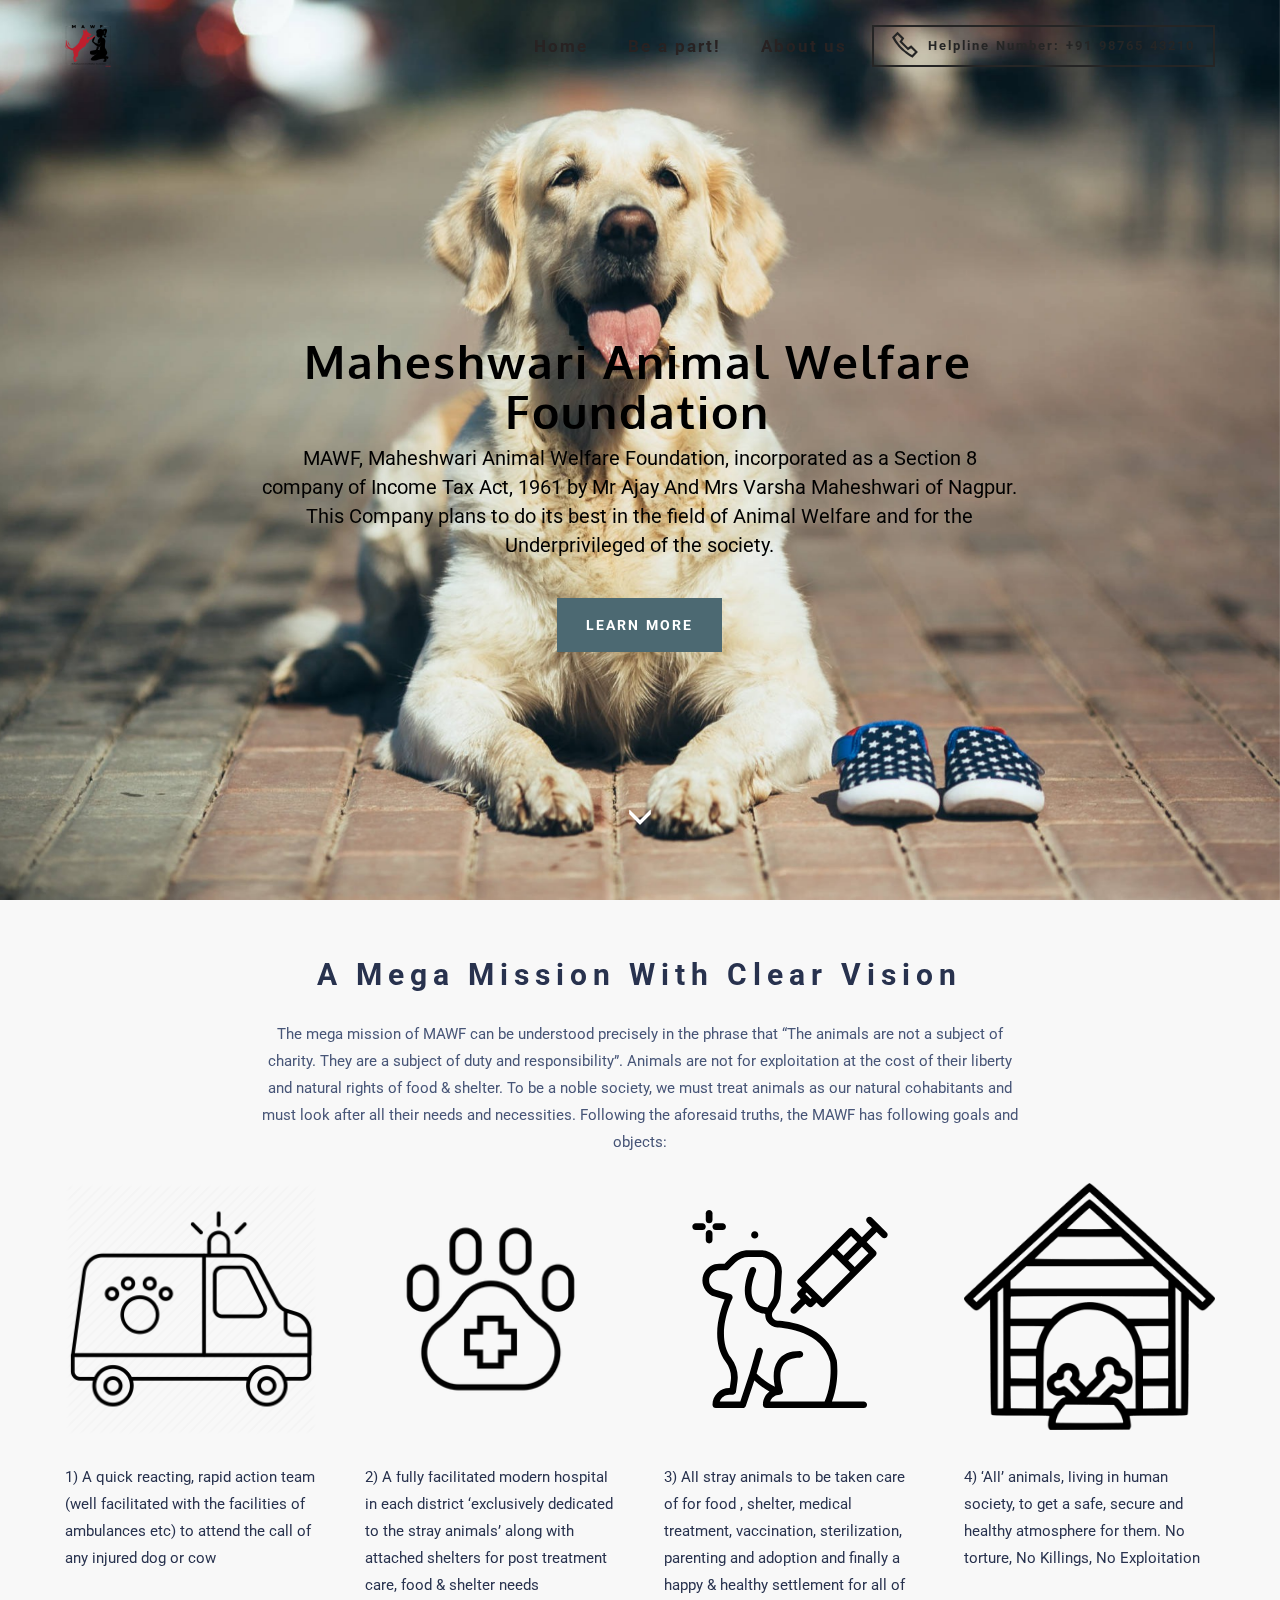
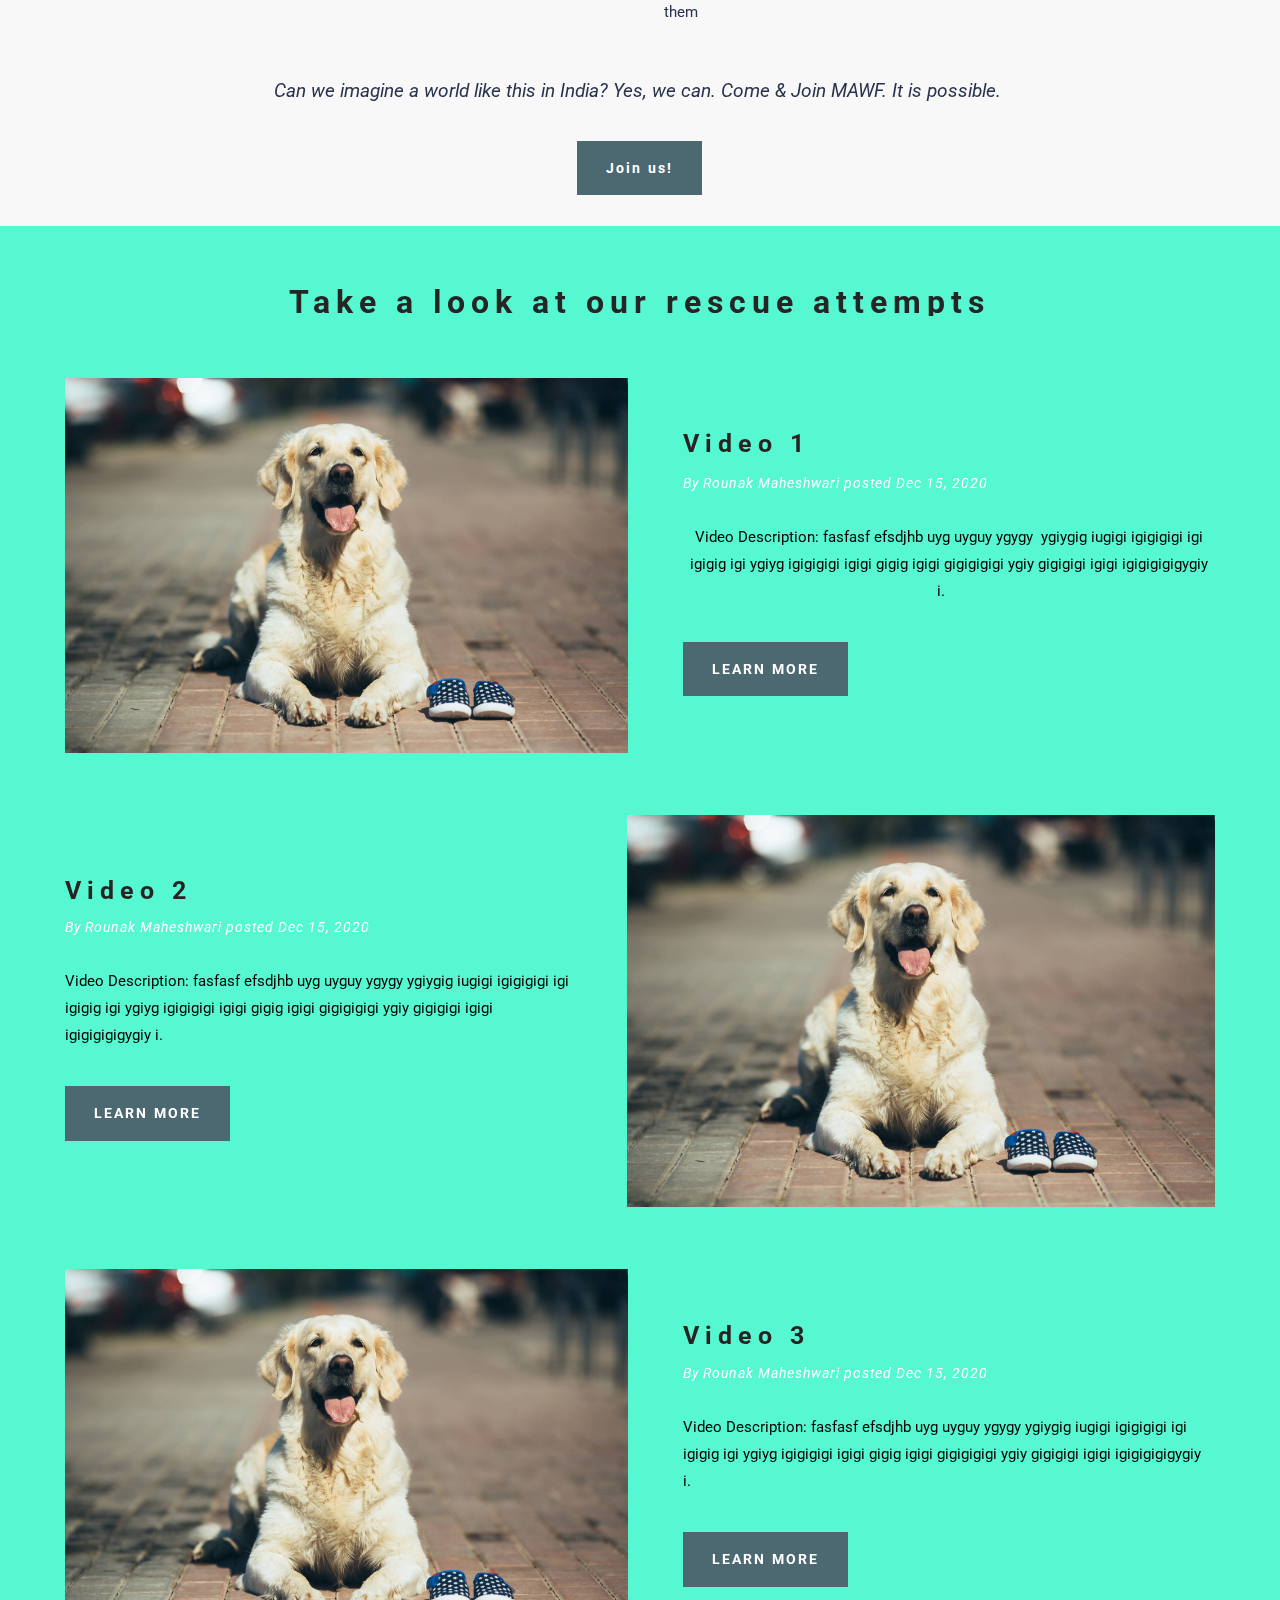
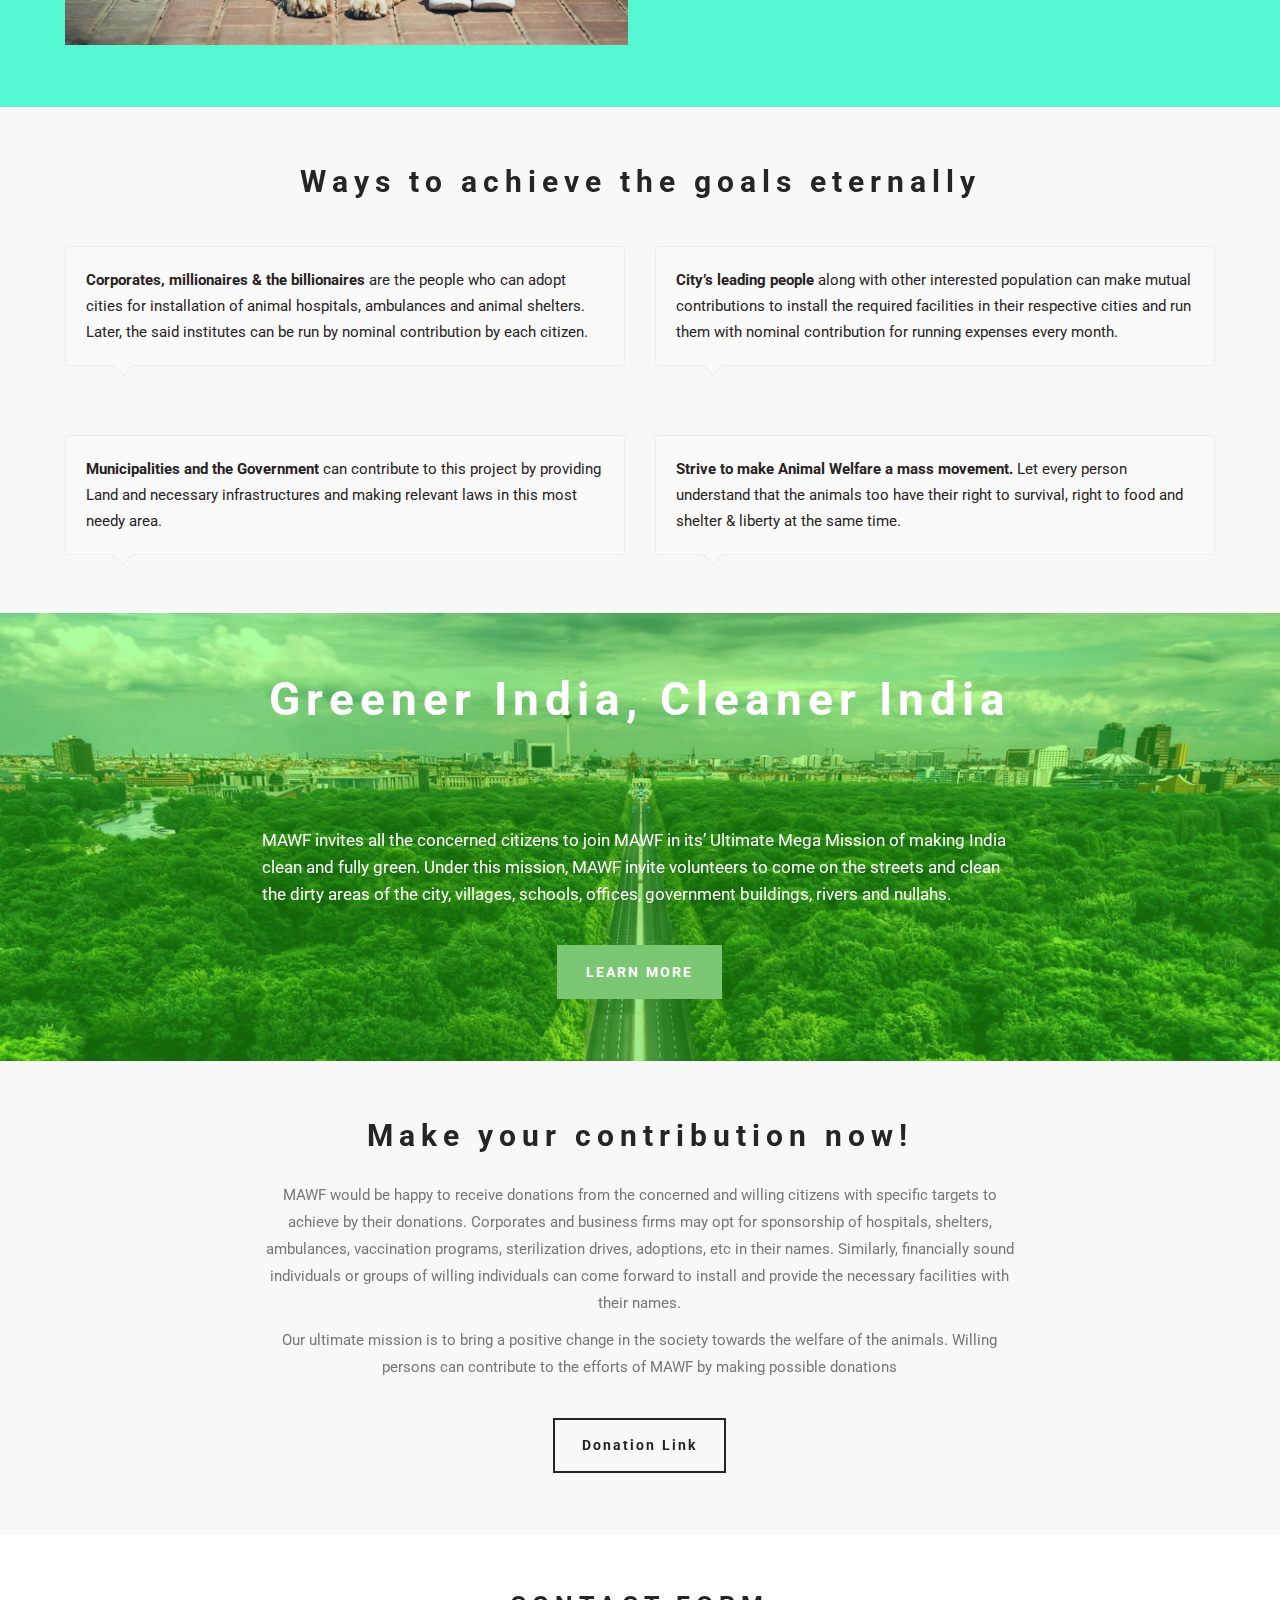
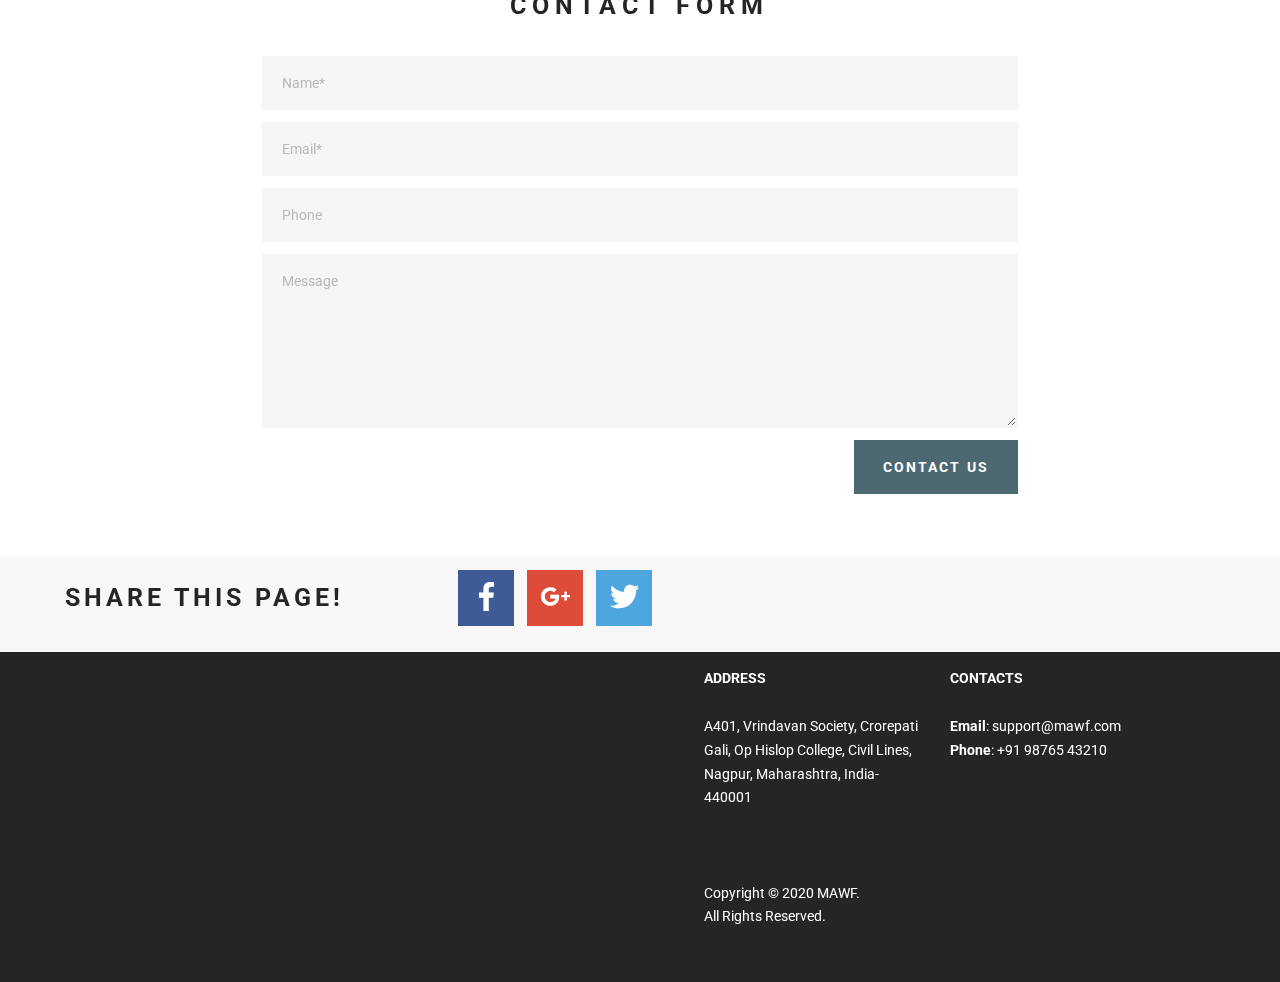
<file: index.html>
<!DOCTYPE html>
<html  >
<head>
  <!-- Site made with Mobirise Website Builder v5.2.0, https://mobirise.com -->
  <meta charset="UTF-8">
  <meta http-equiv="X-UA-Compatible" content="IE=edge">
  <meta name="generator" content="Mobirise v5.2.0, mobirise.com">
  <meta name="viewport" content="width=device-width, initial-scale=1, minimum-scale=1">
  <link rel="shortcut icon" href="assets/images/whitebgversion-1-140x128.png" type="image/x-icon">
  <meta name="description" content="">
  
  
  <title>Home</title>
  <link rel="stylesheet" href="https://fonts.googleapis.com/css?family=Roboto:700,400&subset=cyrillic,latin,greek,vietnamese">
  <link rel="stylesheet" href="assets/web/assets/mobirise-icons2/mobirise2.css">
  <link rel="stylesheet" href="assets/bootstrap/css/bootstrap.min.css">
  <link rel="stylesheet" href="assets/animatecss/animate.min.css">
  <link rel="stylesheet" href="assets/socicon/css/socicon.min.css">
  <link rel="stylesheet" href="assets/mobirise/css/style.css">
  <link rel="stylesheet" href="assets/dropdown-menu/style.css">
  <link rel="preload" as="style" href="assets/mobirise/css/mbr-additional.css"><link rel="stylesheet" href="assets/mobirise/css/mbr-additional.css" type="text/css">
  
  
  
  
</head>
<body>
  
  <section id="dropdown-menu-e" data-rv-view="44">

    <nav class="navbar navbar-dropdown bg-color transparent navbar-fixed-top">

        <div class="container">

            <div class="navbar-brand">
                <a href="index.html" class="navbar-logo"><img src="assets/images/whitebgversion-1-140x128.png"></a>
                
            </div>

            <button class="navbar-toggler pull-xs-right hidden-md-up" type="button" data-toggle="collapse" data-target="#exCollapsingNavbar">
                <div class="hamburger-icon"></div>
            </button>

            <ul class="nav-dropdown collapse pull-xs-right navbar-toggleable-sm nav navbar-nav" id="exCollapsingNavbar"><li class="nav-item"><a class="nav-link link text-primary" href="index.html">Home</a></li><li class="nav-item"><a class="nav-link link text-primary" href="be-a-part.html">Be a part!</a></li><li class="nav-item"><a class="nav-link link text-primary" href="index.html">About us</a></li><li class="nav-item nav-btn"><a class="nav-link btn btn-link-outline btn-link" href="tel:+91 98765 43210"><span class="mobi-mbri mobi-mbri-phone mbr-iconfont mbr-iconfont-btn"></span>Helpline Number: +91 98765 43210</a></li></ul>

        </div>

    </nav>

</section>

<section class="mbr-box mbr-section mbr-section--relative mbr-section--fixed-size mbr-section--full-height mbr-section--bg-adapted mbr-parallax-background" id="header2-2" data-rv-view="0" style="background-image: url(assets/images/poor-stray-dog-road-funny-2000x1333.jpeg);">
    <div class="mbr-box__magnet mbr-box__magnet--sm-padding mbr-box__magnet--center-center mbr-after-navbar">
        
        <div class="mbr-box__container mbr-section__container container">
            <div class="mbr-box mbr-box--stretched"><div class="mbr-box__magnet mbr-box__magnet--center-center">
                <div class="row"><div class=" col-sm-8 col-sm-offset-2">
                    <div class="mbr-hero animated fadeInUp">
                        <h1 class="mbr-hero__text">Maheshwari Animal Welfare Foundation</h1>
                        <p class="mbr-hero__subtext">MAWF, Maheshwari Animal Welfare Foundation, incorporated as a Section 8 company of Income Tax Act, 1961 by Mr Ajay And Mrs Varsha Maheshwari of Nagpur. This Company plans to do its best in the field of Animal Welfare and for the Underprivileged of the society.</p>
                    </div>
                    <div class="mbr-buttons btn-inverse mbr-buttons--center"><a class="mbr-buttons__btn btn btn-lg animated fadeInUp delay btn-primary" href="index.html#top">LEARN MORE</a></div>
                </div></div>
            </div></div>
        </div>
        <div class="mbr-arrow mbr-arrow--floating text-center">
            <div class="mbr-section__container container">
                <a class="mbr-arrow__link" href="#content5-3"><i class="glyphicon glyphicon-menu-down"></i></a>
            </div>
        </div>
    </div>
</section>

<section class="mbr-section mbr-section--relative mbr-section--fixed-size" id="content5-3" data-rv-view="3" style="background-color: rgb(248, 248, 248);">
    
    <div class="mbr-section__container container mbr-section__container--first" style="padding-top: 62px;">
        <div class="mbr-header mbr-header--wysiwyg row">
            <div class="col-sm-8 col-sm-offset-2">
                <h3 class="mbr-header__text">A Mega Mission With Clear Vision</h3>
                
            </div>
        </div>
    </div>
    <div class="mbr-section__container container mbr-section__container--last" style="padding-bottom: 31px;">
        <div class="row">
            <div class="mbr-article mbr-article--wysiwyg col-sm-8 col-sm-offset-2"><p>The mega mission of MAWF can be understood precisely in the phrase that “The animals are not a subject of charity. They are a subject of duty and responsibility”.  Animals are not for exploitation at the cost of their liberty and natural rights of food &amp; shelter. To be a noble society, we must treat animals as our natural cohabitants and must look after all their needs and necessities. Following the aforesaid truths, the MAWF has following goals and objects:</p></div>
        </div>
    </div>
    
</section>

<section class="mbr-section mbr-section--relative mbr-section--fixed-size" id="features1-k" data-rv-view="59" style="background-color: rgb(248, 248, 248);">
    
    
    <div class="mbr-section__container container mbr-section__container--std-top-padding" style="padding-top: 0px;">
        <div class="mbr-section__row row">
            <div class="mbr-section__col col-xs-12 col-md-3 col-sm-6">
                <div class="mbr-section__container mbr-section__container--center mbr-section__container--last" style="padding-bottom: 0px;">
                    <figure class="mbr-figure"><img src="assets/images/pet-43-512-512x512.png" class="mbr-figure__img"></figure>
                </div>
                
                
                
            </div>
            <div class="mbr-section__col col-xs-12 col-md-3 col-sm-6">
                <div class="mbr-section__container mbr-section__container--center mbr-section__container--last" style="padding-bottom: 0px;">
                    <figure class="mbr-figure"><img src="assets/images/pet-hospital-1131157-256x256.png" class="mbr-figure__img"></figure>
                </div>
                
                
                
            </div>
            <div class="clearfix visible-sm-block"></div>
            <div class="mbr-section__col col-xs-12 col-md-3 col-sm-6">
                <div class="mbr-section__container mbr-section__container--center mbr-section__container--last" style="padding-bottom: 0px;">
                    <figure class="mbr-figure"><img src="assets/images/2358446.svg" class="mbr-figure__img"></figure>
                </div>
                
                
                
            </div>
            
            <div class="mbr-section__col col-xs-12 col-md-3 col-sm-6">
                <div class="mbr-section__container mbr-section__container--center mbr-section__container--last" style="padding-bottom: 0px;">
                    <figure class="mbr-figure"><img src="assets/images/73-732366-dog-house-svg-png-dog-house-vector-png-600x590.png" class="mbr-figure__img"></figure>
                </div>
                
                
                
            </div>
            
            
            
        </div>
    </div>
</section>

<section class="mbr-section mbr-section--relative mbr-section--fixed-size" id="features1-f" data-rv-view="46" style="background-color: rgb(248, 248, 248);">
    
    
    <div class="mbr-section__container container mbr-section__container--std-top-padding" style="padding-top: 31px;">
        <div class="mbr-section__row row">
            <div class="mbr-section__col col-xs-12 col-md-3 col-sm-6">
                
                
                <div class="mbr-section__container mbr-section__container--last" style="padding-bottom: 31px;">
                    <div class="mbr-article mbr-article--wysiwyg">
                        <p>1) A quick reacting, rapid action team (well facilitated with the facilities of ambulances etc) to attend the call of any injured dog or cow</p>
                    </div>
                </div>
                
            </div>
            <div class="mbr-section__col col-xs-12 col-md-3 col-sm-6">
                
                
                <div class="mbr-section__container mbr-section__container--last" style="padding-bottom: 31px;">
                    <div class="mbr-article mbr-article--wysiwyg">
                        <p>2) A fully facilitated modern hospital in each district ‘exclusively dedicated to the stray animals’ along with attached shelters for post treatment care, food &amp; shelter needs</p>
                    </div>
                </div>
                
            </div>
            <div class="clearfix visible-sm-block"></div>
            <div class="mbr-section__col col-xs-12 col-md-3 col-sm-6">
                
                
                <div class="mbr-section__container mbr-section__container--last" style="padding-bottom: 31px;">
                    <div class="mbr-article mbr-article--wysiwyg">
                        <p>3)&nbsp;All stray animals to be taken care of for food , shelter, medical treatment, vaccination, sterilization, parenting and adoption and finally a happy &amp; healthy settlement for all of them</p>
                    </div>
                </div>
                
            </div>
            
            <div class="mbr-section__col col-xs-12 col-md-3 col-sm-6">
                
                
                <div class="mbr-section__container mbr-section__container--last" style="padding-bottom: 31px;">
                    <div class="mbr-article mbr-article--wysiwyg">
                        <p>4)&nbsp;‘All’ animals, living in human society, to get a safe, secure and healthy atmosphere for them. No torture, No Killings, No Exploitation</p>
                    </div>
                </div>
                
            </div>
            
            
            
        </div>
    </div>
</section>

<section class="mbr-section mbr-section--relative mbr-section--fixed-size" id="content5-h" data-rv-view="51" style="background-color: rgb(248, 248, 248);">
    
    
    <div class="mbr-section__container container mbr-section__container--first" style="padding-top: 31px;">
        <div class="row">
            <div class="mbr-article mbr-article--wysiwyg col-sm-8 col-sm-offset-2"><p><em>Can we imagine a world like this in India? Yes, we can. Come &amp; Join MAWF. It is possible.&nbsp;</em></p></div>
        </div>
    </div>
    <div class="mbr-section__container container mbr-section__container--last" style="padding-bottom: 31px;">
        <div class="row">
            <div class="col-sm-8 col-sm-offset-2">
                <div class="mbr-buttons mbr-buttons--center btn-inverse"><a class="mbr-buttons__btn btn btn-lg btn-primary" href="be-a-part.html">Join us!</a></div>
            </div>
        </div>
    </div>
</section>

<section class="mbr-section mbr-section--relative mbr-section--fixed-size" id="content5-r" data-rv-view="99" style="background-color: rgb(86, 248, 209);">
    
    <div class="mbr-section__container container mbr-section__container--isolated" style="padding-top: 62px; padding-bottom: 0px;">
        <div class="mbr-header mbr-header--wysiwyg row">
            <div class="col-sm-8 col-sm-offset-2">
                <h3 class="mbr-header__text">Take a look at our rescue attempts</h3>
                
            </div>
        </div>
    </div>
    
    
</section>

<section class="mbr-section mbr-section--relative" id="msg-box4-4" data-rv-view="6" style="background-color: rgb(86, 248, 209);">
    
    <div class="mbr-section__container mbr-section__container--isolated container" style="padding-top: 62px; padding-bottom: 31px;">
        <div class="row">
            <div class="mbr-box mbr-box--fixed mbr-box--adapted">
                <div class="mbr-box__magnet mbr-box__magnet--top-right mbr-section__left col-sm-6 image-size" style="width: 55%;">
                    <figure class="mbr-figure mbr-figure--adapted mbr-figure--caption-inside-bottom mbr-figure--full-width"><img src="assets/images/poor-stray-dog-road-funny-2000x1333.jpeg" class="mbr-figure__img"></figure>
                </div>
                <div class="mbr-box__magnet mbr-class-mbr-box__magnet--center-left col-sm-6 content-size mbr-section__right">
                    <div class="mbr-section__container mbr-section__container--middle">
                        <div class="mbr-header mbr-header--auto-align mbr-header--wysiwyg">
                            <h3 class="mbr-header__text"><p>Video 1</p></h3>
                            <p class="mbr-header__subtext">By Rounak Maheshwari posted Dec 15, 2020</p>
                        </div>
                    </div>
                    <div class="mbr-section__container mbr-section__container--middle">
                        <div class="mbr-article mbr-article--auto-align mbr-article--wysiwyg"><p>Video Description: fasfasf efsdjhb uyg uyguy ygygy&nbsp; ygiygig iugigi igigigigi igi igigig igi ygiyg igigigigi igigi gigig igigi gigigigigi ygiy gigigigi igigi igigigigigygiy i.&nbsp;&nbsp;&nbsp;&nbsp;</p></div>
                    </div>
                    <div class="mbr-section__container">
                        <div class="mbr-buttons mbr-buttons--auto-align btn-inverse"><a class="mbr-buttons__btn btn btn-lg btn-primary" href="index.html#top">LEARN MORE</a></div>
                    </div>
                </div>
                
            </div>
        </div>
    </div>
</section>

<section class="mbr-section mbr-section--relative" id="msg-box4-5" data-rv-view="9" style="background-color: rgb(86, 248, 209);">
    
    <div class="mbr-section__container mbr-section__container--isolated container" style="padding-top: 31px; padding-bottom: 31px;">
        <div class="row">
            <div class="mbr-box mbr-box--fixed mbr-box--adapted">
                
                <div class="mbr-box__magnet mbr-class-mbr-box__magnet--center-left col-sm-6 content-size mbr-section__left">
                    <div class="mbr-section__container mbr-section__container--middle">
                        <div class="mbr-header mbr-header--auto-align mbr-header--wysiwyg">
                            <h3 class="mbr-header__text">Video 2</h3>
                            <p class="mbr-header__subtext">By Rounak Maheshwari posted Dec 15, 2020</p>
                        </div>
                    </div>
                    <div class="mbr-section__container mbr-section__container--middle">
                        <div class="mbr-article mbr-article--auto-align mbr-article--wysiwyg"><p>Video Description: fasfasf efsdjhb uyg uyguy ygygy  ygiygig iugigi igigigigi igi igigig igi ygiyg igigigigi igigi gigig igigi gigigigigi ygiy gigigigi igigi igigigigigygiy i.&nbsp; &nbsp;&nbsp;</p></div>
                    </div>
                    <div class="mbr-section__container">
                        <div class="mbr-buttons mbr-buttons--auto-align btn-inverse"><a class="mbr-buttons__btn btn btn-lg btn-primary" href="index.html#top">LEARN MORE</a></div>
                    </div>
                </div>
                <div class="mbr-box__magnet mbr-box__magnet--top-left mbr-section__right col-sm-6 image-size" style="width: 55%;">
                    <figure class="mbr-figure mbr-figure--adapted mbr-figure--caption-inside-bottom mbr-figure--full-width"><img src="assets/images/poor-stray-dog-road-funny-2000x1333.jpeg" class="mbr-figure__img"></figure>
                </div>
            </div>
        </div>
    </div>
</section>

<section class="mbr-section mbr-section--relative" id="msg-box4-c" data-rv-view="12" style="background-color: rgb(86, 248, 209);">
    
    <div class="mbr-section__container mbr-section__container--isolated container" style="padding-top: 31px; padding-bottom: 62px;">
        <div class="row">
            <div class="mbr-box mbr-box--fixed mbr-box--adapted">
                <div class="mbr-box__magnet mbr-box__magnet--top-right mbr-section__left col-sm-6 image-size" style="width: 55%;">
                    <figure class="mbr-figure mbr-figure--adapted mbr-figure--caption-inside-bottom mbr-figure--full-width"><img src="assets/images/poor-stray-dog-road-funny-2000x1333.jpeg" class="mbr-figure__img"></figure>
                </div>
                <div class="mbr-box__magnet mbr-class-mbr-box__magnet--center-left col-sm-6 content-size mbr-section__right">
                    <div class="mbr-section__container mbr-section__container--middle">
                        <div class="mbr-header mbr-header--auto-align mbr-header--wysiwyg">
                            <h3 class="mbr-header__text">Video 3</h3>
                            <p class="mbr-header__subtext">By Rounak Maheshwari posted Dec 15, 2020</p>
                        </div>
                    </div>
                    <div class="mbr-section__container mbr-section__container--middle">
                        <div class="mbr-article mbr-article--auto-align mbr-article--wysiwyg"><p>Video Description: fasfasf efsdjhb uyg uyguy ygygy  ygiygig iugigi igigigigi igi igigig igi ygiyg igigigigi igigi gigig igigi gigigigigi ygiy gigigigi igigi igigigigigygiy i.&nbsp; &nbsp;&nbsp;</p></div>
                    </div>
                    <div class="mbr-section__container">
                        <div class="mbr-buttons mbr-buttons--auto-align btn-inverse"><a class="mbr-buttons__btn btn btn-lg btn-primary" href="index.html#top">LEARN MORE</a></div>
                    </div>
                </div>
                
            </div>
        </div>
    </div>
</section>

<section class="mbr-section mbr-section--relative mbr-section--fixed-size" id="testimonials1-z" data-rv-view="130" style="background-color: rgb(248, 248, 248);">
    <div>
        
        <div class="mbr-section__container mbr-section__container--std-padding container" style="padding-top: 62px; padding-bottom: 0px;">
            <div class="row">
                <div class="col-sm-12">
                    <h2 class="mbr-section__header">Ways to achieve the goals eternally</h2>
                    <ul class="mbr-reviews mbr-reviews--wysiwyg row">
                        <li class="mbr-reviews__item col-xs-12 col-sm-6">
                            <div class="mbr-reviews__text"><p class="mbr-reviews__p"><strong>Corporates,  millionaires &amp; the billionaires</strong> are the people who can adopt cities for installation of animal hospitals, ambulances and animal shelters. Later, the said institutes can be run by nominal contribution by each citizen.&nbsp;</p></div>
                            <div class="mbr-reviews__author mbr-reviews__author--short">
                                
                                
                            </div>
                        </li><li class="mbr-reviews__item col-xs-12 col-sm-6">
                            <div class="mbr-reviews__text"><p class="mbr-reviews__p"><strong>City’s leading people</strong>&nbsp;along with other interested population can make mutual contributions to install the required facilities in their respective cities  and run them with nominal contribution for running expenses every month.</p></div>
                            <div class="mbr-reviews__author mbr-reviews__author--short">
                                
                                
                            </div>
                        </li>
                    </ul>
                </div>
            </div>
        </div>
    </div>
</section>

<section class="mbr-section mbr-section--relative mbr-section--fixed-size" id="testimonials1-10" data-rv-view="139" style="background-color: rgb(248, 248, 248);">
    <div>
        
        <div class="mbr-section__container mbr-section__container--std-padding container" style="padding-top: 0px; padding-bottom: 31px;">
            <div class="row">
                <div class="col-sm-12">
                    
                    <ul class="mbr-reviews mbr-reviews--wysiwyg row">
                        <li class="mbr-reviews__item col-xs-12 col-sm-6">
                            <div class="mbr-reviews__text"><p class="mbr-reviews__p"><strong>Municipalities and the Government</strong> can contribute to this project by providing Land and necessary infrastructures and making relevant laws in this most needy area.</p></div>
                            <div class="mbr-reviews__author mbr-reviews__author--short">
                                
                                
                            </div>
                        </li><li class="mbr-reviews__item col-xs-12 col-sm-6">
                            <div class="mbr-reviews__text"><p class="mbr-reviews__p"><strong>Strive to make Animal Welfare a mass movement.</strong> Let every person understand that the animals too have their right to survival, right to food and shelter &amp; liberty at the same time.</p></div>
                            <div class="mbr-reviews__author mbr-reviews__author--short">
                                
                                
                            </div>
                        </li>
                    </ul>
                </div>
            </div>
        </div>
    </div>
</section>

<section class="mbr-section mbr-section--relative mbr-section--fixed-size mbr-background" id="content5-t" data-rv-view="104" style="background-image: url(assets/images/berlin-avenyu-doroga-les-1332x850.jpg);">
    <div class="mbr-overlay" style="opacity: 0.4; background-color: rgb(51, 255, 23);"></div>
    <div class="mbr-section__container container mbr-section__container--first" style="padding-top: 62px;">
        <div class="mbr-header mbr-header--wysiwyg row">
            <div class="col-sm-8 col-sm-offset-2">
                <h3 class="mbr-header__text">Greener India, Cleaner India<br><br></h3>
                
            </div>
        </div>
    </div>
    <div class="mbr-section__container container mbr-section__container--middle">
        <div class="row">
            <div class="mbr-article mbr-article--wysiwyg col-sm-8 col-sm-offset-2"><p>MAWF invites all the concerned citizens to join MAWF in its’ Ultimate Mega Mission of making India clean and fully green. Under this mission, MAWF invite volunteers to come on the streets and clean the dirty areas of the city, villages, schools, offices, government buildings, rivers and nullahs.</p></div>
        </div>
    </div>
    <div class="mbr-section__container container mbr-section__container--last" style="padding-bottom: 62px;">
        <div class="row">
            <div class="col-sm-8 col-sm-offset-2">
                <div class="mbr-buttons mbr-buttons--center btn-inverse"><a class="mbr-buttons__btn btn btn-lg btn-success" href="page2.html">LEARN MORE</a></div>
            </div>
        </div>
    </div>
</section>

<section class="mbr-section mbr-section--relative mbr-section--fixed-size" id="msg-box3-p" data-rv-view="93" style="background-color: rgb(248, 248, 248);">
    
    <div class="mbr-section__container container mbr-section__container--first" style="padding-top: 62px;">
        <div class="mbr-header mbr-header--wysiwyg row">
            <div class="col-sm-8 col-sm-offset-2">
                <h3 class="mbr-header__text">Make your contribution now!</h3>
                
            </div>
        </div>
    </div>
    <div class="mbr-section__container container mbr-section__container--middle">
        <div class="row">
            <div class="mbr-article mbr-article--wysiwyg col-sm-8 col-sm-offset-2"><p>MAWF would be happy to receive donations from the concerned and willing citizens with specific targets to achieve by their donations. Corporates and business firms may opt for sponsorship of hospitals, shelters, ambulances, vaccination programs, sterilization drives, adoptions, etc in their names. Similarly, financially sound individuals or groups of willing individuals can come forward to install and provide the necessary facilities with their names. </p><p>Our ultimate mission is to bring a positive change in the society towards the welfare of the animals. Willing persons can contribute to the efforts of MAWF by making possible donations</p></div>
        </div>
    </div>
    <div class="mbr-section__container container mbr-section__container--last" style="padding-bottom: 62px;">
        <div class="row">
            <div class="col-sm-8 col-sm-offset-2">
                <div class="mbr-buttons mbr-buttons--center"><a class="mbr-buttons__btn btn btn-lg btn-default" href="index.html#top">Donation Link</a></div>
            </div>
        </div>
    </div>
</section>

<section class="mbr-section mbr-section--relative mbr-section--fixed-size mbr-parallax-background" id="form1-8" data-rv-view="31" style="background-image: url(assets/images/int-home-do-noy-use-1008453-1-600x400.jpeg);">
    
    <div class="mbr-section__container mbr-section__container--std-padding container" style="padding-top: 62px; padding-bottom: 62px;">
        <div class="row">
            <div class="col-sm-12">
                <div class="row">
                    <div class="col-sm-8 col-sm-offset-2" data-form-type="formoid">
                        <div class="mbr-header mbr-header--center mbr-header--std-padding">
                            <h2 class="mbr-header__text">CONTACT FORM</h2>
                        </div>
                        <div data-form-alert="true">
                            <div class="hide" data-form-alert-success="true">Thank you for filling out the form! We'll get back to you shortly.</div>
                        </div>
                        <form action="https://mobirise.com/" method="post" data-form-title="CONTACT FORM">
                            <input type="hidden" value="ydRSppFMvn0dO1OKOlPqO2liQvku7TE9HDIfodLEfieeVtUjbxBCkMGS0gdtoHnsYj+LOzyQidnSvM1eIzhiy8Hwj1PalvQr3yNqOL6FehF1ujsEBoe68kPB6BTuvEJO" data-form-email="true">
                            <div class="form-group">
                                <input type="text" class="form-control" name="name" required="" placeholder="Name*" data-form-field="Name">
                            </div>
                            <div class="form-group">
                                <input type="email" class="form-control" name="email" required="" placeholder="Email*" data-form-field="Email">
                            </div>
                            <div class="form-group">
                                <input type="tel" class="form-control" name="phone" placeholder="Phone" data-form-field="Phone">
                            </div>
                            <div class="form-group">
                                <textarea class="form-control" name="message" rows="7" placeholder="Message" data-form-field="Message"></textarea>
                            </div>
                            <div class="mbr-buttons mbr-buttons--right"><button type="submit" class="mbr-buttons__btn btn btn-lg btn-primary">CONTACT US</button></div>
                        </form>
                    </div>
                </div>
            </div>
        </div>
    </div>
</section>

<section class="mbr-section mbr-section--relative mbr-section--fixed-size" id="social-buttons1-s" data-rv-view="102" style="background-color: rgb(248, 248, 248);">
    

    <div class="mbr-section__container container">
        <div class="mbr-header mbr-header--inline row" style="padding-top: 13.6px; padding-bottom: 13.6px;">
            <div class="col-sm-4">
                <h3 class="mbr-header__text">SHARE THIS PAGE!</h3>
            </div>
            <div class="mbr-social-icons col-sm-8">
                <div class="mbr-social-likes social-likes_style-1" data-counters="true">
                    <div class="mbr-social-icons__icon social-likes__icon facebook socicon-bg-facebook" title="Share link on Facebook">
                        <i class="socicon socicon-facebook"></i>
                        
                    </div>
                    <div class="mbr-social-icons__icon social-likes__icon plusone socicon-bg-googleplus" title="Share link on Google+">
                        <i class="socicon socicon-googleplus"></i>
                        
                    </div>
                    <div class="mbr-social-icons__icon social-likes__icon twitter socicon-bg-twitter" title="Share link on Twitter">
                        <i class="socicon socicon-twitter"></i>
                    </div>
                </div>
            </div>
        </div>
    </div>
</section>

<section class="mbr-section mbr-section--relative mbr-section--fixed-size" id="contacts2-9" data-rv-view="42" style="background-color: rgb(37, 37, 37);">
    
    <div class="mbr-section__container container">
        <div class="mbr-contacts mbr-contacts--wysiwyg row" style="padding-top: 15px; padding-bottom: 15px;">
            <div class="col-sm-6">
                <figure class="mbr-figure mbr-figure--wysiwyg mbr-figure--full-width mbr-figure--no-bg">
                    <div class="mbr-figure__map mbr-figure__map--short"><iframe frameborder="0" style="border:0" src="https://www.google.com/maps/embed/v1/place?key=AIzaSyDk89J4FSunMF33ruMVWJaJht_Ro0kvoXs&amp;q=Nagpur, Maharashtra, India- 440001" allowfullscreen=""></iframe></div>
                </figure>
            </div>
            <div class="col-sm-6">
                <div class="row">
                    <div class="col-sm-5 col-sm-offset-1">
                        <p class="mbr-contacts__text"><strong>ADDRESS</strong><br><br>A401, Vrindavan Society, Crorepati Gali, Op Hislop College, Civil Lines, Nagpur, Maharashtra, India- 440001<br><br><br><br>Copyright © 2020 MAWF. <br>All Rights Reserved.</p>
                    </div>
                    <div class="col-sm-6"><strong>CONTACTS
</strong><div><strong><br></strong></div><div><strong>Email</strong>: support@mawf.com
</div><div><strong>Phone</strong>: +91 98765 43210</div></div>
                </div>
            </div>
        </div>
    </div>
</section>


<script src="assets/web/assets/jquery/jquery.min.js"></script>
  <script src="assets/web/assets/bootstrap3-migrate/bootstrap.min.js"></script>
  <script src="assets/smooth-scroll/smooth-scroll.js"></script>
  <script src="assets/jarallax/jarallax.js"></script>
  <!--[if lte IE 9]>
    <script src="assets/jquery-placeholder/jquery.placeholder.min.js"></script>
  <![endif]-->
  <script src="assets/social-likes/social-likes.js"></script>
  <script src="assets/mobirise/js/script.js"></script>
  <script src="assets/dropdown-menu/script.js"></script>
  <script src="assets/formoid/formoid.min.js"></script>
  
  
  
</body>
</html>
</file>
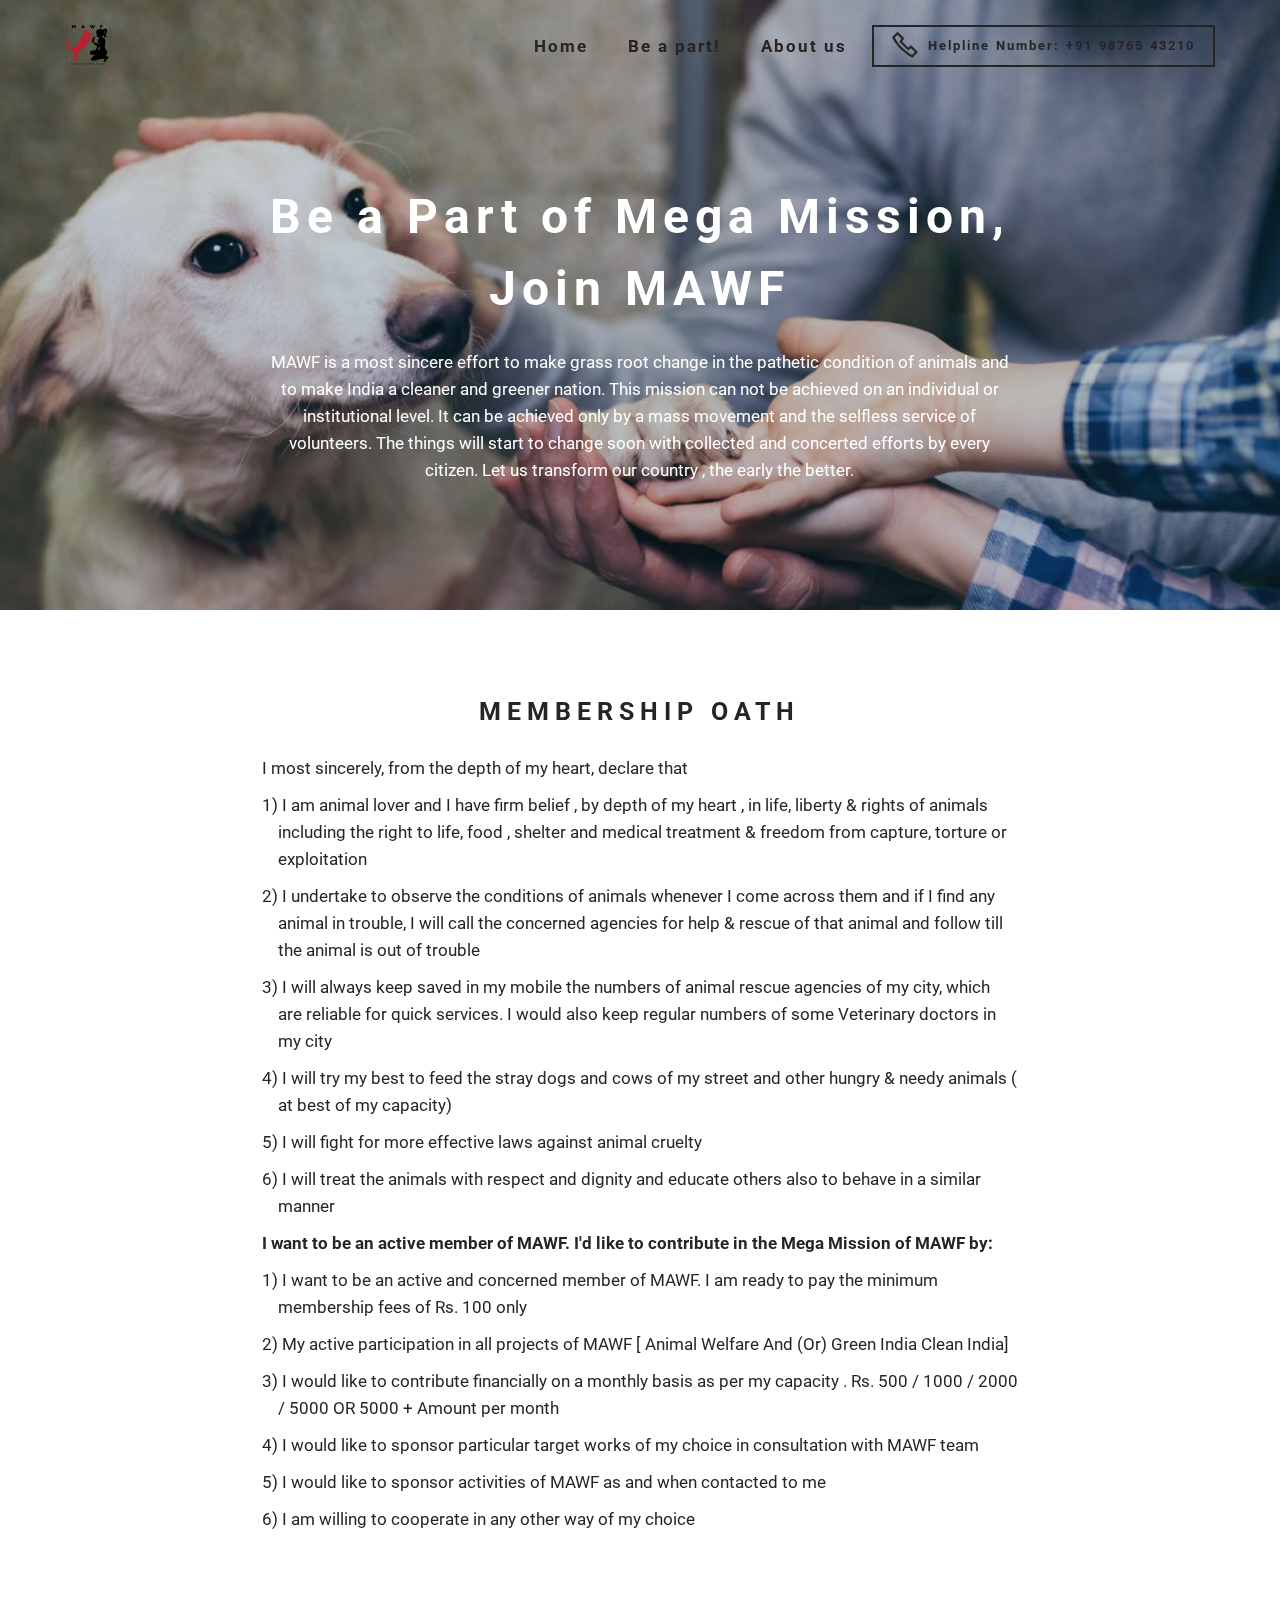
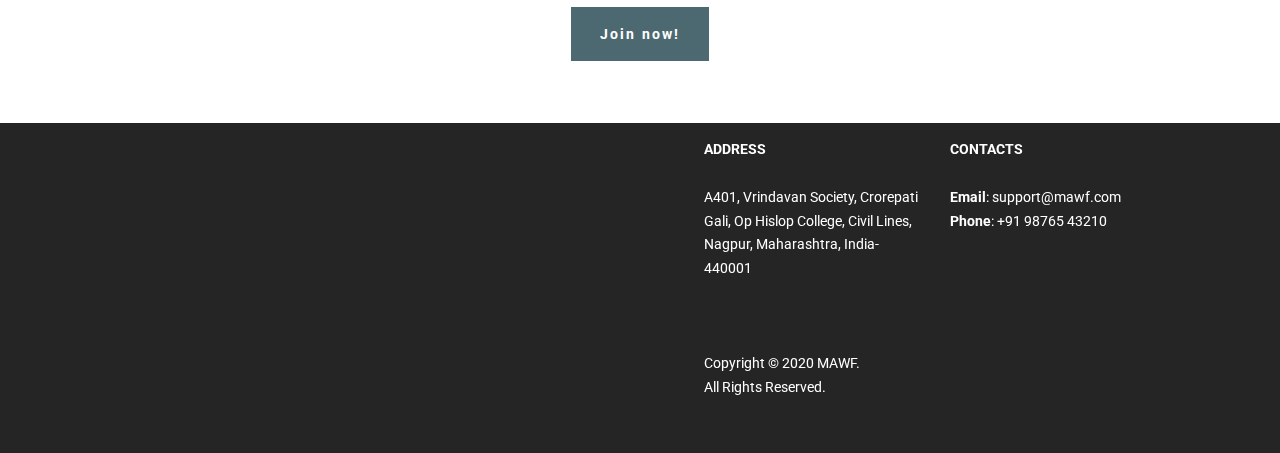
<file: be-a-part.html>
<!DOCTYPE html>
<html  >
<head>
  <!-- Site made with Mobirise Website Builder v5.2.0, https://mobirise.com -->
  <meta charset="UTF-8">
  <meta http-equiv="X-UA-Compatible" content="IE=edge">
  <meta name="generator" content="Mobirise v5.2.0, mobirise.com">
  <meta name="viewport" content="width=device-width, initial-scale=1, minimum-scale=1">
  <link rel="shortcut icon" href="assets/images/whitebgversion-1-140x128.png" type="image/x-icon">
  <meta name="description" content="Website Maker Description">
  
  
  <title>Be a part</title>
  <link rel="stylesheet" href="https://fonts.googleapis.com/css?family=Roboto:700,400&subset=cyrillic,latin,greek,vietnamese">
  <link rel="stylesheet" href="assets/web/assets/mobirise-icons2/mobirise2.css">
  <link rel="stylesheet" href="assets/bootstrap/css/bootstrap.min.css">
  <link rel="stylesheet" href="assets/mobirise/css/style.css">
  <link rel="stylesheet" href="assets/dropdown-menu/style.css">
  <link rel="preload" as="style" href="assets/mobirise/css/mbr-additional.css"><link rel="stylesheet" href="assets/mobirise/css/mbr-additional.css" type="text/css">
  
  
  
  
</head>
<body>
  
  <section id="dropdown-menu-l" data-rv-view="250">

    <nav class="navbar navbar-dropdown bg-color transparent navbar-fixed-top">

        <div class="container">

            <div class="navbar-brand">
                <a href="index.html" class="navbar-logo"><img src="assets/images/whitebgversion-1-140x128.png"></a>
                
            </div>

            <button class="navbar-toggler pull-xs-right hidden-md-up" type="button" data-toggle="collapse" data-target="#exCollapsingNavbar">
                <div class="hamburger-icon"></div>
            </button>

            <ul class="nav-dropdown collapse pull-xs-right navbar-toggleable-sm nav navbar-nav" id="exCollapsingNavbar"><li class="nav-item"><a class="nav-link link text-primary" href="index.html">Home</a></li><li class="nav-item"><a class="nav-link link text-primary" href="be-a-part.html">Be a part!</a></li><li class="nav-item"><a class="nav-link link text-primary" href="index.html">About us</a></li><li class="nav-item nav-btn"><a class="nav-link btn btn-link-outline btn-link" href="tel:+91 98765 43210"><span class="mobi-mbri mobi-mbri-phone mbr-iconfont mbr-iconfont-btn"></span>Helpline Number: +91 98765 43210</a></li></ul>

        </div>

    </nav>

</section>

<section class="mbr-section mbr-section--relative mbr-section--fixed-size mbr-parallax-background mbr-after-navbar" id="content5-n" data-rv-view="252" style="background-image: url('image2.jpg');">
    <div class="mbr-overlay" style="opacity: 0.2; background-color: rgb(40, 50, 78);"></div>
    <div class="mbr-section__container container mbr-section__container--first" style="padding-top: 93px;">
        <div class="mbr-header mbr-header--wysiwyg row">
            <div class="col-sm-8 col-sm-offset-2">
                <h3 class="mbr-header__text">Be a Part of Mega Mission, Join MAWF</h3>
                
            </div>
        </div>
    </div>
    <div class="mbr-section__container container mbr-section__container--last" style="padding-bottom: 93px;">
        <div class="row">
            <div class="mbr-article mbr-article--wysiwyg col-sm-8 col-sm-offset-2"><p>MAWF is a most sincere effort to make grass root change in the pathetic condition of animals and to make India a cleaner and greener nation. This mission can not be achieved on an individual or institutional level. It can be achieved only by a mass movement and the selfless service of volunteers. The things will start to change soon with collected and concerted efforts by every citizen. Let us transform our country , the early the better. 
</p><p><br></p></div>
        </div>
    </div>
    
</section>

<section class="mbr-section mbr-section--relative mbr-section--fixed-size" id="content5-q" data-rv-view="255" style="background-color: rgb(255, 255, 255);">
    
    <div class="mbr-section__container container mbr-section__container--first" style="padding-top: 93px;">
        <div class="mbr-header mbr-header--wysiwyg row">
            <div class="col-sm-8 col-sm-offset-2">
                <h3 class="mbr-header__text">MEMBERSHIP OATH</h3>
                
            </div>
        </div>
    </div>
    <div class="mbr-section__container container mbr-section__container--middle">
        <div class="row">
            <div class="mbr-article mbr-article--wysiwyg col-sm-8 col-sm-offset-2"><p>I most sincerely, from the depth of my heart, declare that<br></p><p>1) I am animal lover and I have firm belief , by depth of my heart ,  in life, liberty &amp; rights of animals &nbsp;&nbsp;&nbsp;&nbsp;including the right to life, food , shelter and medical treatment &amp; freedom from capture, torture or &nbsp;&nbsp;&nbsp;&nbsp;exploitation</p><p>2) I undertake to observe the conditions of animals whenever I come across them and if I find any &nbsp;&nbsp;&nbsp;&nbsp;animal in trouble, I will call the concerned agencies for help &amp; rescue of that animal and follow till &nbsp;&nbsp;&nbsp;&nbsp;the animal is out of trouble</p><p>3) I will always keep saved in my mobile the numbers of animal rescue agencies of my city, which &nbsp;&nbsp;&nbsp;&nbsp;are reliable for quick services. I would also keep regular numbers of some Veterinary doctors in &nbsp;&nbsp;&nbsp;&nbsp;my city</p><p>4) I will try my best to feed the stray dogs and cows of my street and other hungry &amp; needy animals ( &nbsp;&nbsp;&nbsp;&nbsp;at best of my capacity)
</p><p>5) I will fight for more effective laws against animal cruelty</p><p>6)&nbsp;I will treat the animals with respect and dignity and educate others also to behave in a similar &nbsp;&nbsp;&nbsp;&nbsp;manner</p><p>
</p><p><strong>I want to be an active member of MAWF. I'd like to contribute in the Mega Mission of MAWF by:</strong></p><p>1) I want to be an active and concerned member of MAWF. I am ready  to pay the minimum &nbsp;&nbsp;&nbsp;&nbsp;membership fees of Rs. 100 only</p><p>2) My active participation in all projects of MAWF [ Animal Welfare And (Or) Green India Clean India] 
</p><p>3) I would like to contribute financially on a monthly basis as per my capacity . Rs. 500 / 1000 / 2000 &nbsp;&nbsp;&nbsp;&nbsp;/ 5000 OR 5000 + Amount per month</p><p>4) I would like to sponsor particular target works of my choice in consultation with MAWF team
</p><p>5) I would like to sponsor activities of MAWF as and when contacted to me</p><p>6) I am willing to cooperate in any other way of my choice</p><p>
</p><p><br></p></div>
        </div>
    </div>
    <div class="mbr-section__container container mbr-section__container--last" style="padding-bottom: 62px;">
        <div class="row">
            <div class="col-sm-8 col-sm-offset-2">
                <div class="mbr-buttons mbr-buttons--center btn-inverse"><a class="mbr-buttons__btn btn btn-lg btn-primary" href="be-a-part.html#top">Join now!</a></div>
            </div>
        </div>
    </div>
</section>

<section class="mbr-section mbr-section--relative mbr-section--fixed-size" id="contacts2-m" data-rv-view="258" style="background-color: rgb(37, 37, 37);">
    
    <div class="mbr-section__container container">
        <div class="mbr-contacts mbr-contacts--wysiwyg row" style="padding-top: 15px; padding-bottom: 15px;">
            <div class="col-sm-6">
                <figure class="mbr-figure mbr-figure--wysiwyg mbr-figure--full-width mbr-figure--no-bg">
                    <div class="mbr-figure__map mbr-figure__map--short"><iframe frameborder="0" style="border:0" src="https://www.google.com/maps/embed/v1/place?key=AIzaSyCZI5F_k6S1k46ujh0SNrapM89f7mJxd30&amp;q=Nagpur, Maharashtra, India- 440001" allowfullscreen=""></iframe></div>
                </figure>
            </div>
            <div class="col-sm-6">
                <div class="row">
                    <div class="col-sm-5 col-sm-offset-1">
                        <p class="mbr-contacts__text"><strong>ADDRESS</strong><br><br>A401, Vrindavan Society, Crorepati Gali, Op Hislop College, Civil Lines, Nagpur, Maharashtra, India- 440001<br><br><br><br>Copyright © 2020 MAWF. <br>All Rights Reserved.</p>
                    </div>
                    <div class="col-sm-6"><strong>CONTACTS
</strong><div><strong><br></strong></div><div><strong>Email</strong>: support@mawf.com
</div><div><strong>Phone</strong>: +91 98765 43210</div></div>
                </div>
            </div>
        </div>
    </div>
</section>


<script src="assets/web/assets/jquery/jquery.min.js"></script>
  <script src="assets/web/assets/bootstrap3-migrate/bootstrap.min.js"></script>
  <script src="assets/smooth-scroll/smooth-scroll.js"></script>
  <script src="assets/jarallax/jarallax.js"></script>
  <script src="assets/mobirise/js/script.js"></script>
  <script src="assets/dropdown-menu/script.js"></script>
  
  
  
</body>
</html>
</file>
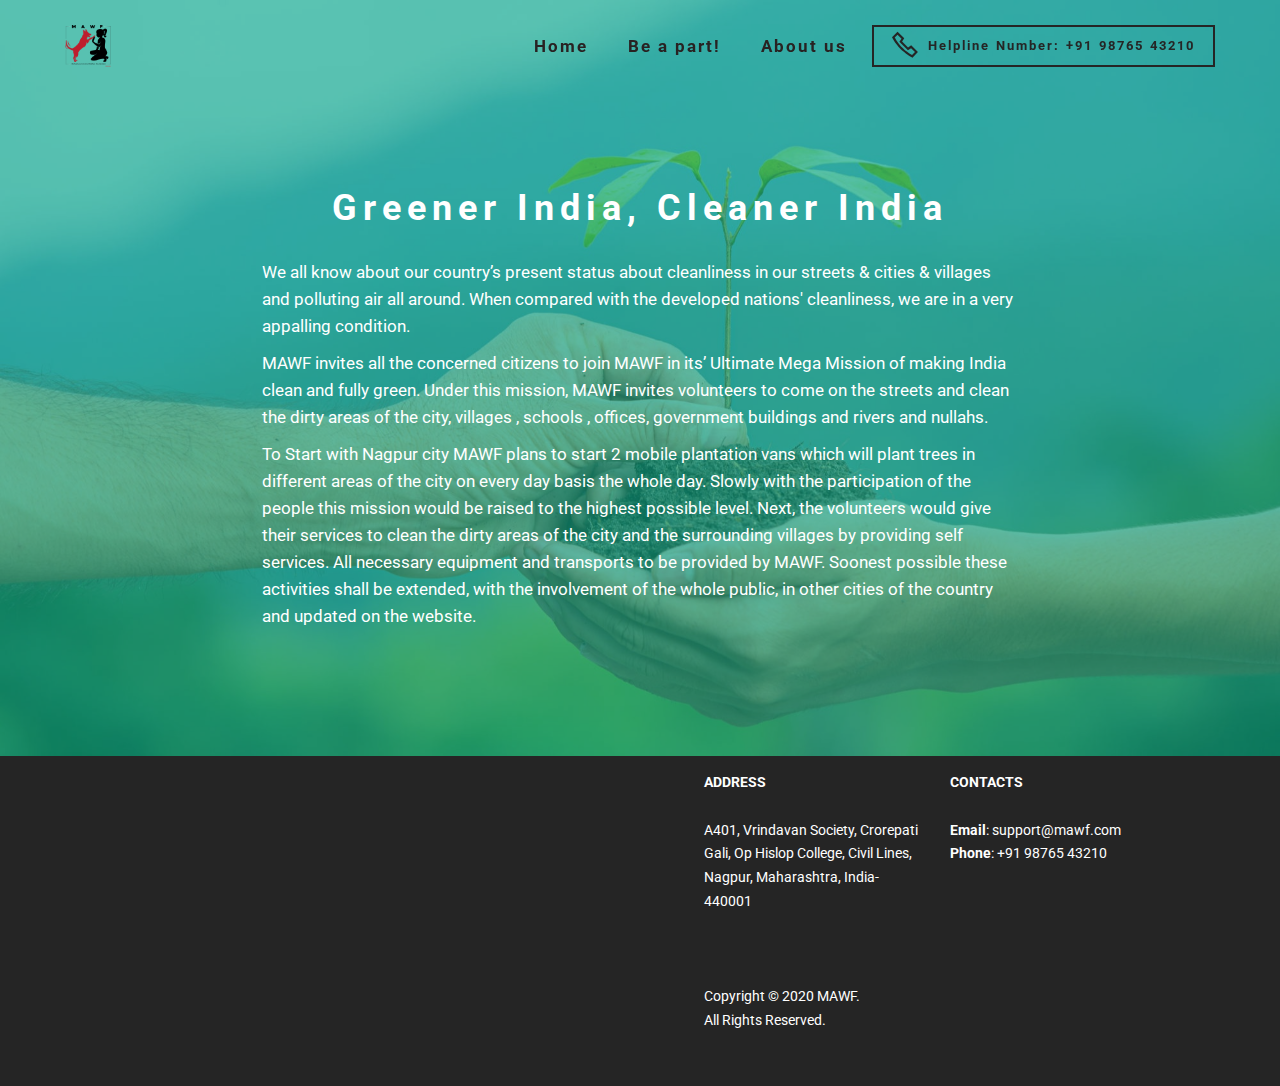
<file: page2.html>
<!DOCTYPE html>
<html  >
<head>
  <!-- Site made with Mobirise Website Builder v5.2.0, https://mobirise.com -->
  <meta charset="UTF-8">
  <meta http-equiv="X-UA-Compatible" content="IE=edge">
  <meta name="generator" content="Mobirise v5.2.0, mobirise.com">
  <meta name="viewport" content="width=device-width, initial-scale=1, minimum-scale=1">
  <link rel="shortcut icon" href="assets/images/whitebgversion-1-140x128.png" type="image/x-icon">
  <meta name="description" content="Website Creator Description">
  
  
  <title>green-initiative</title>
  <link rel="stylesheet" href="https://fonts.googleapis.com/css?family=Roboto:700,400&subset=cyrillic,latin,greek,vietnamese">
  <link rel="stylesheet" href="assets/web/assets/mobirise-icons2/mobirise2.css">
  <link rel="stylesheet" href="assets/bootstrap/css/bootstrap.min.css">
  <link rel="stylesheet" href="assets/mobirise/css/style.css">
  <link rel="stylesheet" href="assets/dropdown-menu/style.css">
  <link rel="preload" as="style" href="assets/mobirise/css/mbr-additional.css"><link rel="stylesheet" href="assets/mobirise/css/mbr-additional.css" type="text/css">
  
  
  
  
</head>
<body>
  
  <section id="dropdown-menu-v" data-rv-view="122">

    <nav class="navbar navbar-dropdown bg-color transparent navbar-fixed-top">

        <div class="container">

            <div class="navbar-brand">
                <a href="index.html" class="navbar-logo"><img src="assets/images/whitebgversion-1-140x128.png"></a>
                
            </div>

            <button class="navbar-toggler pull-xs-right hidden-md-up" type="button" data-toggle="collapse" data-target="#exCollapsingNavbar">
                <div class="hamburger-icon"></div>
            </button>

            <ul class="nav-dropdown collapse pull-xs-right navbar-toggleable-sm nav navbar-nav" id="exCollapsingNavbar"><li class="nav-item"><a class="nav-link link text-primary" href="index.html">Home</a></li><li class="nav-item"><a class="nav-link link text-primary" href="be-a-part.html">Be a part!</a></li><li class="nav-item"><a class="nav-link link text-primary" href="index.html">About us</a></li><li class="nav-item nav-btn"><a class="nav-link btn btn-link-outline btn-link" href="tel:+91 98765 43210"><span class="mobi-mbri mobi-mbri-phone mbr-iconfont mbr-iconfont-btn"></span>Helpline Number: +91 98765 43210</a></li></ul>

        </div>

    </nav>

</section>

<section class="mbr-section mbr-section--relative mbr-section--fixed-size mbr-background mbr-after-navbar" id="content5-x" data-rv-view="124" style="background-image: url(assets/images/close-up-picture-hand-passing-sapling-plant-another-hand-2000x1333.jpeg);">
    <div class="mbr-overlay" style="opacity: 0.6; background-color: rgb(0, 168, 133);"></div>
    <div class="mbr-section__container container mbr-section__container--first" style="padding-top: 93px;">
        <div class="mbr-header mbr-header--wysiwyg row">
            <div class="col-sm-8 col-sm-offset-2">
                <h3 class="mbr-header__text">Greener India, Cleaner India</h3>
                
            </div>
        </div>
    </div>
    <div class="mbr-section__container container mbr-section__container--last" style="padding-bottom: 93px;">
        <div class="row">
            <div class="mbr-article mbr-article--wysiwyg col-sm-8 col-sm-offset-2"><p>We all know about our country’s present status about cleanliness in our streets &amp; cities &amp; villages and polluting air all around. When compared with the developed nations' cleanliness, we are in a very appalling condition. 
</p><p>MAWF invites all the concerned citizens to join MAWF in its’ Ultimate Mega Mission of making India clean and fully green. Under this mission, MAWF invites volunteers to come on the streets and clean the dirty areas of the city, villages , schools , offices, government buildings and rivers and nullahs. 
</p><p>To Start with Nagpur city MAWF plans to start 2 mobile plantation vans which  will plant trees in different areas of the city on every day basis the whole day. Slowly with the participation of the people this mission would be raised to the highest possible level.  Next, the volunteers would give their services to clean the dirty areas of the city and the surrounding villages by providing self services. All necessary equipment and transports to be provided by MAWF. Soonest possible these activities shall be extended, with the involvement of the whole public,  in other cities of the country and updated on the website.
</p><p><br></p></div>
        </div>
    </div>
    
</section>

<section class="mbr-section mbr-section--relative mbr-section--fixed-size" id="contacts2-w" data-rv-view="123" style="background-color: rgb(37, 37, 37);">
    
    <div class="mbr-section__container container">
        <div class="mbr-contacts mbr-contacts--wysiwyg row" style="padding-top: 15px; padding-bottom: 15px;">
            <div class="col-sm-6">
                <figure class="mbr-figure mbr-figure--wysiwyg mbr-figure--full-width mbr-figure--no-bg">
                    <div class="mbr-figure__map mbr-figure__map--short"><iframe frameborder="0" style="border:0" src="https://www.google.com/maps/embed/v1/place?key=AIzaSyCNveGQ9bfpKFwWzQLLftrR9hNiHwdqQG8&amp;q=Nagpur, Maharashtra, India- 440001" allowfullscreen=""></iframe></div>
                </figure>
            </div>
            <div class="col-sm-6">
                <div class="row">
                    <div class="col-sm-5 col-sm-offset-1">
                        <p class="mbr-contacts__text"><strong>ADDRESS</strong><br><br>A401, Vrindavan Society, Crorepati Gali, Op Hislop College, Civil Lines, Nagpur, Maharashtra, India- 440001<br><br><br><br>Copyright © 2020 MAWF. <br>All Rights Reserved.</p>
                    </div>
                    <div class="col-sm-6"><strong>CONTACTS
</strong><div><strong><br></strong></div><div><strong>Email</strong>: support@mawf.com
</div><div><strong>Phone</strong>: +91 98765 43210</div></div>
                </div>
            </div>
        </div>
    </div>
</section>


<script src="assets/web/assets/jquery/jquery.min.js"></script>
  <script src="assets/web/assets/bootstrap3-migrate/bootstrap.min.js"></script>
  <script src="assets/smooth-scroll/smooth-scroll.js"></script>
  <script src="assets/mobirise/js/script.js"></script>
  <script src="assets/dropdown-menu/script.js"></script>
  
  
  
</body>
</html>
</file>
<file: assets/web/assets/mobirise-icons2/mobirise2.css>
@font-face {
  font-family: 'Moririse2';
  font-display: swap;
  src:  url('mobirise2.eot?f2bix4');
  src:  url('mobirise2.eot?f2bix4#iefix') format('embedded-opentype'),
    url('mobirise2.ttf?f2bix4') format('truetype'),
    url('mobirise2.woff?f2bix4') format('woff'),
    url('mobirise2.svg?f2bix4#mobirise2') format('svg');
  font-weight: normal;
  font-style: normal;
}

[class^="mobi-"], [class*=" mobi-"] {
  /* use !important to prevent issues with browser extensions that change fonts */
  font-family: 'Moririse2' !important;
  speak: none;
  font-style: normal;
  font-weight: normal;
  font-variant: normal;
  text-transform: none;
  line-height: 1;

  /* Better Font Rendering =========== */
  -webkit-font-smoothing: antialiased;
  -moz-osx-font-smoothing: grayscale;
}

.mobi-mbri-add-submenu:before {
  content: "\e900";
}
.mobi-mbri-alert:before {
  content: "\e901";
}
.mobi-mbri-align-center:before {
  content: "\e902";
}
.mobi-mbri-align-justify:before {
  content: "\e903";
}
.mobi-mbri-align-left:before {
  content: "\e904";
}
.mobi-mbri-align-right:before {
  content: "\e905";
}
.mobi-mbri-android:before {
  content: "\e906";
}
.mobi-mbri-apple:before {
  content: "\e907";
}
.mobi-mbri-arrow-down:before {
  content: "\e908";
}
.mobi-mbri-arrow-next:before {
  content: "\e909";
}
.mobi-mbri-arrow-prev:before {
  content: "\e90a";
}
.mobi-mbri-arrow-up:before {
  content: "\e90b";
}
.mobi-mbri-bold:before {
  content: "\e90c";
}
.mobi-mbri-bookmark:before {
  content: "\e90d";
}
.mobi-mbri-bootstrap:before {
  content: "\e90e";
}
.mobi-mbri-briefcase:before {
  content: "\e90f";
}
.mobi-mbri-browse:before {
  content: "\e910";
}
.mobi-mbri-bulleted-list:before {
  content: "\e911";
}
.mobi-mbri-calendar:before {
  content: "\e912";
}
.mobi-mbri-camera:before {
  content: "\e913";
}
.mobi-mbri-cart-add:before {
  content: "\e914";
}
.mobi-mbri-cart-full:before {
  content: "\e915";
}
.mobi-mbri-cash:before {
  content: "\e916";
}
.mobi-mbri-change-style:before {
  content: "\e917";
}
.mobi-mbri-chat:before {
  content: "\e918";
}
.mobi-mbri-clock:before {
  content: "\e919";
}
.mobi-mbri-close:before {
  content: "\e91a";
}
.mobi-mbri-cloud:before {
  content: "\e91b";
}
.mobi-mbri-code:before {
  content: "\e91c";
}
.mobi-mbri-contact-form:before {
  content: "\e91d";
}
.mobi-mbri-credit-card:before {
  content: "\e91e";
}
.mobi-mbri-cursor-click:before {
  content: "\e91f";
}
.mobi-mbri-cust-feedback:before {
  content: "\e920";
}
.mobi-mbri-database:before {
  content: "\e921";
}
.mobi-mbri-delivery:before {
  content: "\e922";
}
.mobi-mbri-desktop:before {
  content: "\e923";
}
.mobi-mbri-devices:before {
  content: "\e924";
}
.mobi-mbri-down:before {
  content: "\e925";
}
.mobi-mbri-download-2:before {
  content: "\e926";
}
.mobi-mbri-download:before {
  content: "\e927";
}
.mobi-mbri-drag-n-drop-2:before {
  content: "\e928";
}
.mobi-mbri-drag-n-drop:before {
  content: "\e929";
}
.mobi-mbri-edit-2:before {
  content: "\e92a";
}
.mobi-mbri-edit:before {
  content: "\e92b";
}
.mobi-mbri-error:before {
  content: "\e92c";
}
.mobi-mbri-extension:before {
  content: "\e92d";
}
.mobi-mbri-features:before {
  content: "\e92e";
}
.mobi-mbri-file:before {
  content: "\e92f";
}
.mobi-mbri-flag:before {
  content: "\e930";
}
.mobi-mbri-folder:before {
  content: "\e931";
}
.mobi-mbri-gift:before {
  content: "\e932";
}
.mobi-mbri-github:before {
  content: "\e933";
}
.mobi-mbri-globe-2:before {
  content: "\e934";
}
.mobi-mbri-globe:before {
  content: "\e935";
}
.mobi-mbri-growing-chart:before {
  content: "\e936";
}
.mobi-mbri-hearth:before {
  content: "\e937";
}
.mobi-mbri-help:before {
  content: "\e938";
}
.mobi-mbri-home:before {
  content: "\e939";
}
.mobi-mbri-hot-cup:before {
  content: "\e93a";
}
.mobi-mbri-idea:before {
  content: "\e93b";
}
.mobi-mbri-image-gallery:before {
  content: "\e93c";
}
.mobi-mbri-image-slider:before {
  content: "\e93d";
}
.mobi-mbri-info:before {
  content: "\e93e";
}
.mobi-mbri-italic:before {
  content: "\e93f";
}
.mobi-mbri-key:before {
  content: "\e940";
}
.mobi-mbri-laptop:before {
  content: "\e941";
}
.mobi-mbri-layers:before {
  content: "\e942";
}
.mobi-mbri-left-right:before {
  content: "\e943";
}
.mobi-mbri-left:before {
  content: "\e944";
}
.mobi-mbri-letter:before {
  content: "\e945";
}
.mobi-mbri-like:before {
  content: "\e946";
}
.mobi-mbri-link:before {
  content: "\e947";
}
.mobi-mbri-lock:before {
  content: "\e948";
}
.mobi-mbri-login:before {
  content: "\e949";
}
.mobi-mbri-logout:before {
  content: "\e94a";
}
.mobi-mbri-magic-stick:before {
  content: "\e94b";
}
.mobi-mbri-map-pin:before {
  content: "\e94c";
}
.mobi-mbri-menu:before {
  content: "\e94d";
}
.mobi-mbri-mobile-2:before {
  content: "\e94e";
}
.mobi-mbri-mobile-horizontal:before {
  content: "\e94f";
}
.mobi-mbri-mobile:before {
  content: "\e950";
}
.mobi-mbri-mobirise:before {
  content: "\e951";
}
.mobi-mbri-more-horizontal:before {
  content: "\e952";
}
.mobi-mbri-more-vertical:before {
  content: "\e953";
}
.mobi-mbri-music:before {
  content: "\e954";
}
.mobi-mbri-new-file:before {
  content: "\e955";
}
.mobi-mbri-numbered-list:before {
  content: "\e956";
}
.mobi-mbri-opened-folder:before {
  content: "\e957";
}
.mobi-mbri-pages:before {
  content: "\e958";
}
.mobi-mbri-paper-plane:before {
  content: "\e959";
}
.mobi-mbri-paperclip:before {
  content: "\e95a";
}
.mobi-mbri-phone:before {
  content: "\e95b";
}
.mobi-mbri-photo:before {
  content: "\e95c";
}
.mobi-mbri-photos:before {
  content: "\e95d";
}
.mobi-mbri-pin:before {
  content: "\e95e";
}
.mobi-mbri-play:before {
  content: "\e95f";
}
.mobi-mbri-plus:before {
  content: "\e960";
}
.mobi-mbri-preview:before {
  content: "\e961";
}
.mobi-mbri-print:before {
  content: "\e962";
}
.mobi-mbri-protect:before {
  content: "\e963";
}
.mobi-mbri-question:before {
  content: "\e964";
}
.mobi-mbri-quote-left:before {
  content: "\e965";
}
.mobi-mbri-quote-right:before {
  content: "\e966";
}
.mobi-mbri-redo:before {
  content: "\e967";
}
.mobi-mbri-refresh:before {
  content: "\e968";
}
.mobi-mbri-responsive-2:before {
  content: "\e969";
}
.mobi-mbri-responsive:before {
  content: "\e96a";
}
.mobi-mbri-right:before {
  content: "\e96b";
}
.mobi-mbri-rocket:before {
  content: "\e96c";
}
.mobi-mbri-sad-face:before {
  content: "\e96d";
}
.mobi-mbri-sale:before {
  content: "\e96e";
}
.mobi-mbri-save:before {
  content: "\e96f";
}
.mobi-mbri-search:before {
  content: "\e970";
}
.mobi-mbri-setting-2:before {
  content: "\e971";
}
.mobi-mbri-setting-3:before {
  content: "\e972";
}
.mobi-mbri-setting:before {
  content: "\e973";
}
.mobi-mbri-share:before {
  content: "\e974";
}
.mobi-mbri-shopping-bag:before {
  content: "\e975";
}
.mobi-mbri-shopping-basket:before {
  content: "\e976";
}
.mobi-mbri-shopping-cart:before {
  content: "\e977";
}
.mobi-mbri-sites:before {
  content: "\e978";
}
.mobi-mbri-smile-face:before {
  content: "\e979";
}
.mobi-mbri-speed:before {
  content: "\e97a";
}
.mobi-mbri-star:before {
  content: "\e97b";
}
.mobi-mbri-success:before {
  content: "\e97c";
}
.mobi-mbri-sun:before {
  content: "\e97d";
}
.mobi-mbri-sun2:before {
  content: "\e97e";
}
.mobi-mbri-tablet-vertical:before {
  content: "\e97f";
}
.mobi-mbri-tablet:before {
  content: "\e980";
}
.mobi-mbri-target:before {
  content: "\e981";
}
.mobi-mbri-timer:before {
  content: "\e982";
}
.mobi-mbri-to-ftp:before {
  content: "\e983";
}
.mobi-mbri-to-local-drive:before {
  content: "\e984";
}
.mobi-mbri-touch-swipe:before {
  content: "\e985";
}
.mobi-mbri-touch:before {
  content: "\e986";
}
.mobi-mbri-trash:before {
  content: "\e987";
}
.mobi-mbri-underline:before {
  content: "\e988";
}
.mobi-mbri-undo:before {
  content: "\e989";
}
.mobi-mbri-unlink:before {
  content: "\e98a";
}
.mobi-mbri-unlock:before {
  content: "\e98b";
}
.mobi-mbri-up-down:before {
  content: "\e98c";
}
.mobi-mbri-up:before {
  content: "\e98d";
}
.mobi-mbri-update:before {
  content: "\e98e";
}
.mobi-mbri-upload-2:before {
  content: "\e98f";
}
.mobi-mbri-upload:before {
  content: "\e990";
}
.mobi-mbri-user-2:before {
  content: "\e991";
}
.mobi-mbri-user:before {
  content: "\e992";
}
.mobi-mbri-users:before {
  content: "\e993";
}
.mobi-mbri-video-play:before {
  content: "\e994";
}
.mobi-mbri-video:before {
  content: "\e995";
}
.mobi-mbri-watch:before {
  content: "\e996";
}
.mobi-mbri-website-theme-2:before {
  content: "\e997";
}
.mobi-mbri-website-theme:before {
  content: "\e998";
}
.mobi-mbri-wifi:before {
  content: "\e999";
}
.mobi-mbri-windows:before {
  content: "\e99a";
}
.mobi-mbri-zoom-in:before {
  content: "\e99b";
}
.mobi-mbri-zoom-out:before {
  content: "\e99c";
}
</file>
<file: assets/dropdown-menu/style.css>
.navbar-dropdown .dropup,.navbar-dropdown .dropdown{position:relative}.navbar-dropdown .dropdown-toggle::after{display:inline-block;width:0;height:0;margin-right:.25rem;margin-left:.25rem;vertical-align:middle;content:"";border-top:0.3em solid;border-right:0.3em solid transparent;border-left:0.3em solid transparent}.navbar-dropdown .dropdown-toggle:focus{outline:0}.navbar-dropdown .dropup .dropdown-toggle::after{border-top:0;border-bottom:0.3em solid}.navbar-dropdown .dropdown-menu{position:absolute;top:100%;left:0;z-index:1000;display:none;float:left;min-width:160px;padding:5px 0;margin:2px 0 0;font-size:1rem;color:#373a3c;text-align:left;list-style:none;background-color:#fff;background-clip:padding-box;border:1px solid rgba(0,0,0,0.15);border-radius:0.25rem}.navbar-dropdown .dropdown-divider{height:1px;margin:0.5rem 0;overflow:hidden;background-color:#e5e5e5}.navbar-dropdown .dropdown-item{display:block;width:100%;padding:3px 20px;clear:both;font-weight:normal;line-height:1.5;color:#373a3c;text-align:inherit;white-space:nowrap;background:none;border:0}.navbar-dropdown .dropdown-item:focus,.navbar-dropdown .dropdown-item:hover{color:#2b2d2f;text-decoration:none;background-color:#f5f5f5}.navbar-dropdown .dropdown-item.active,.navbar-dropdown .dropdown-item.active:focus,.navbar-dropdown .dropdown-item.active:hover{color:#fff;text-decoration:none;background-color:#0275d8;outline:0}.navbar-dropdown .dropdown-item.disabled,.navbar-dropdown .dropdown-item.disabled:focus,.navbar-dropdown .dropdown-item.disabled:hover{color:#818a91}.navbar-dropdown .dropdown-item.disabled:focus,.navbar-dropdown .dropdown-item.disabled:hover{text-decoration:none;cursor:not-allowed;background-color:transparent;background-image:none;filter:"progid:DXImageTransform.Microsoft.gradient(enabled = false)"}.navbar-dropdown .open > .dropdown-menu{display:block}.navbar-dropdown .open > a{outline:0}.navbar-dropdown .dropdown-menu-right{right:0;left:auto}.navbar-dropdown .dropdown-menu-left{right:auto;left:0}.navbar-dropdown .dropdown-header{display:block;padding:3px 20px;font-size:0.875rem;line-height:1.5;color:#818a91;white-space:nowrap}.navbar-dropdown .dropdown-backdrop{position:fixed;top:0;right:0;bottom:0;left:0;z-index:990}.navbar-dropdown .pull-right > .dropdown-menu{right:0;left:auto}.navbar-dropdown .dropup .caret,.navbar-dropdown .navbar-fixed-bottom .dropdown .caret{content:"";border-top:0;border-bottom:0.3em solid}.navbar-dropdown .dropup .dropdown-menu,.navbar-dropdown .navbar-fixed-bottom .dropdown .dropdown-menu{top:auto;bottom:100%;margin-bottom:2px}.nav-link{display:inline-block}.nav-link:focus,.nav-link:hover{text-decoration:none}.navbar-nav .nav-item{float:left}.navbar-nav .nav-link{display:block;padding-top:.425rem;padding-bottom:.425rem}.navbar-nav .nav-link + .nav-link{margin-left:1rem}.navbar-nav .nav-item + .nav-item{margin-left:1rem}.navbar-toggler{padding:.5rem .75rem;font-size:1.25rem;line-height:1;background:none;border:1px solid transparent;border-radius:0.25rem}.navbar-toggler:focus,.navbar-toggler:hover{text-decoration:none}@media (min-width:544px){.navbar-toggleable-xs{display:block!important}}@media (min-width:768px){.navbar-toggleable-sm{display:block!important}}@media (min-width:992px){.navbar-toggleable-md{display:block!important}}.pull-xs-left{float:left!important}.pull-xs-right{float:right!important}.pull-xs-none{float:none!important}@media (min-width:544px){.pull-sm-left{float:left!important}.pull-sm-right{float:right!important}.pull-sm-none{float:none!important}}@media (min-width:768px){.pull-md-left{float:left!important}.pull-md-right{float:right!important}.pull-md-none{float:none!important}}@media (min-width:992px){.pull-lg-left{float:left!important}.pull-lg-right{float:right!important}.pull-lg-none{float:none!important}}@media (min-width:1200px){.pull-xl-left{float:left!important}.pull-xl-right{float:right!important}.pull-xl-none{float:none!important}}.hidden-xs-up{display:none!important}@media (max-width:543px){.hidden-xs-down{display:none!important}}@media (min-width:544px){.hidden-sm-up{display:none!important}}@media (max-width:767px){.hidden-sm-down{display:none!important}}@media (min-width:768px){.hidden-md-up{display:none!important}}@media (max-width:991px){.hidden-md-down{display:none!important}}@media (min-width:992px){.hidden-lg-up{display:none!important}}@media (max-width:1199px){.hidden-lg-down{display:none!important}}@media (min-width:1200px){.hidden-xl-up{display:none!important}}.hidden-xl-down{display:none!important}.navbar-dropdown-open{overflow:hidden!important}.navbar-dropdown-open .navbar-dropdown.opened{bottom:0;left:0;overflow-y:scroll;position:fixed;right:0;top:0;transition:none}.navbar-dropdown{left:0;padding-top:1.5rem;padding-bottom:1.5rem;position:absolute;right:0;top:0;transition:all 0.25s ease;z-index:1030}.navbar-dropdown .navbar-brand,.navbar-dropdown .navbar-toggler{position:relative;z-index:995}.navbar-dropdown.bg-color.transparent{background:none!important}.navbar-dropdown.navbar-fixed-top{position:fixed}.navbar-dropdown .navbar-brand{line-height:0;margin-right:1.5rem;padding:0}.navbar-dropdown .navbar-brand a{line-height:2.35rem;vertical-align:middle}.navbar-dropdown .navbar-brand a,.navbar-dropdown .navbar-brand a:hover{text-decoration:none}.navbar-dropdown .navbar-brand .navbar-logo,.navbar-dropdown .navbar-brand .navbar-logo a{line-height:0;vertical-align:baseline}.navbar-dropdown .navbar-logo{margin-right:0.5rem}.navbar-dropdown .navbar-logo img{display:inline;height:2.35rem}@media (max-width:543px){.navbar-dropdown .navbar-toggleable-xs{padding-top:0.425rem}.navbar-dropdown .navbar-toggleable-xs .btn{margin-bottom:0.425rem;margin-top:0.425rem}.navbar-dropdown .navbar-toggleable-xs .dropdown-menu{padding-bottom:0.425rem}.navbar-dropdown .navbar-toggleable-xs .dropdown-menu .dropdown-menu{padding-bottom:0}}@media (max-width:767px){.navbar-dropdown .navbar-toggleable-sm{padding-top:0.425rem}.navbar-dropdown .navbar-toggleable-sm .btn{margin-bottom:0.425rem;margin-top:0.425rem}.navbar-dropdown .navbar-toggleable-sm .dropdown-menu{padding-bottom:0.425rem}.navbar-dropdown .navbar-toggleable-sm .dropdown-menu .dropdown-menu{padding-bottom:0}}@media (max-width:991px){.navbar-dropdown .navbar-toggleable-md{padding-top:0.425rem}.navbar-dropdown .navbar-toggleable-md .btn{margin-bottom:0.425rem;margin-top:0.425rem}.navbar-dropdown .navbar-toggleable-md .dropdown-menu{padding-bottom:0.425rem}.navbar-dropdown .navbar-toggleable-md .dropdown-menu .dropdown-menu{padding-bottom:0}}@media (min-width:544px){.navbar-dropdown{border-radius:0}}.is-builder .navbar-dropdown .dropdown-toggle::after{vertical-align:baseline}.dropdown-menu.dropdown-submenu{left:100%;margin-left:-6px;margin-top:-6px;top:0}.dropdown-menu .dropdown-toggle[data-toggle="dropdown-submenu"]::after{border-bottom:0.3em solid transparent;border-left:0.3em solid;border-right:0;border-top:0.3em solid transparent;margin-left:0.3rem}.dropdown-menu .dropdown-toggle[data-toggle="dropdown-submenu"][aria-expanded="true"]{background-color:#f5f5f5}.dropdown-menu .dropdown-item:focus{outline:0}.nav-dropdown-sm{clear:left;float:none!important;position:relative;z-index:999}.nav-dropdown-sm .nav-item{float:none}.nav-dropdown-sm .nav-item + .nav-item{margin-left:0}.nav-dropdown-sm .nav-link,.nav-dropdown-sm .dropdown-item{position:relative}.nav-dropdown-sm .dropdown-toggle::after{position:absolute;right:0;top:50%;margin-top:-0.15em}.nav-dropdown-sm .dropdown-toggle[data-toggle="dropdown-submenu"]::after{margin-left:.25rem;border-top:0.3em solid;border-right:0.3em solid transparent;border-left:0.3em solid transparent;border-bottom:0}.nav-dropdown-sm .dropdown-toggle[data-toggle="dropdown-submenu"][aria-expanded="true"]::after{border-top:0;border-right:0.3em solid transparent;border-left:0.3em solid transparent;border-bottom:0.3em solid}.nav-dropdown-sm .dropdown-menu{margin:0;padding:0;position:relative;top:0;left:0;width:100%;border:0;float:none;border-radius:0;background:none;padding-left:20px}.nav-dropdown-sm .dropdown-item{padding-left:0}.nav-dropdown-sm .dropdown-item,.nav-dropdown-sm .dropdown-item:hover,.nav-dropdown-sm .dropdown-item:focus{background:none!important}.navbar-dropdown .nav > li > a::after{-webkit-transform:none!important;-ms-transform:none!important;-o-transform:none!important;transform:none!important;-webkit-transition:none!important;-o-transition:none!important;transition:none!important;display:none}.navbar-dropdown .navbar-nav{margin:0!important}.navbar-dropdown .nav-dropdown-sm{padding-top:11px!important}.dropdown-toggle::after{display:inline-block!important;width:0!important;border-top:5px solid;border-right:5px solid transparent;border-left:5px solid transparent;border-bottom:0!important;margin-left:4px!important}.dropdown-menu .dropdown-toggle[data-toggle="dropdown-submenu"]::after{border-bottom:5px solid transparent!important;border-left:5px solid!important;border-right:0!important;border-top:5px solid transparent!important;margin-left:6px!important}.nav-dropdown-sm .dropdown-toggle[data-toggle="dropdown-submenu"][aria-expanded="true"]::after{border-top:0!important;border-right:5px solid transparent!important;border-left:5px solid transparent!important;border-bottom:5px solid!important}.nav-dropdown-sm .dropdown-toggle[data-toggle="dropdown-submenu"]::after{margin-left:5px!important;border-top:5px solid!important;border-right:5px solid transparent!important;border-left:5px solid transparent!important;border-bottom:0!important}.navbar-dropdown .btn{-webkit-transition:all 0.2s ease-in-out 0s;-o-transition:all 0.2s ease-in-out 0s;transition:all 0.2s ease-in-out 0s;border-width:2px;font-size:13px;font-weight:bold;letter-spacing:2px;text-decoration:none;word-spacing:1px}.navbar-dropdown{padding-top:25px;padding-bottom:25px;margin-bottom:0;min-height:0;border:0}.navbar-dropdown .navbar-brand{line-height:0;margin-left:0!important;margin-right:24px;padding:0;height:auto;font-weight:bold}.navbar-dropdown .navbar-logo img{height:42px}.navbar-dropdown .navbar-brand a{line-height:42px}.navbar-dropdown .navbar-brand .navbar-logo{margin-right:8px}.navbar-dropdown .navbar-brand .navbar-logo,.navbar-dropdown .navbar-brand .navbar-logo a{line-height:0}.navbar-dropdown a{text-decoration:none}.navbar-dropdown .navbar-nav > li > a{padding-top:11px;padding-bottom:11px}.navbar-dropdown .navbar-nav > li > a.btn{padding:9px 18px}.navbar-dropdown .dropdown-menu{font-size:15px;border-radius:0;padding:8px 0;border:0}.navbar-dropdown .dropdown-submenu{margin-top:-8px}.navbar-dropdown .dropdown-item{padding:4px 20px}.navbar-dropdown .nav-dropdown-sm a{padding-left:0}@media (max-width:767px){.navbar-dropdown .navbar-toggleable-sm .btn{margin-bottom:11px;margin-top:11px}}.navbar-dropdown{padding-top:25px;padding-bottom:25px;margin-bottom:0;min-height:0}.navbar-dropdown.navbar-short{padding-top:15px;padding-bottom:15px}.navbar-dropdown .navbar-nav > li > .dropdown-menu{margin-left:-5px}.navbar-dropdown .nav-dropdown-sm > li > .dropdown-menu{margin-left:0}.navbar-dropdown .nav-dropdown-sm .dropdown-menu{padding:0;padding-left:20px;padding-bottom:11px}.navbar-dropdown .nav-dropdown-sm .dropdown-menu .dropdown-menu{padding-bottom:0}.navbar-dropdown{padding-left:20px;padding-right:20px}.navbar-dropdown .container{padding-left:0;padding-right:0}.navbar-dropdown .navbar-toggler{padding:8px 12px;font-size:20px;border-radius:4px}.navbar-dropdown .btn-default-outline{color:#fff;background-color:transparent;border-color:#fff}.navbar-dropdown .btn-default-outline:hover{color:#252525;background-color:#fff;border-color:#fff}.navbar-dropdown .btn-primary-outline{color:#4c6972;background-color:transparent;border-color:#4c6972}.navbar-dropdown .btn-primary-outline:hover{color:#fff;background-color:#4c6972;border-color:#4c6972}.navbar-dropdown .btn-info-outline{color:#27aae0;background-color:transparent;border-color:#27aae0}.navbar-dropdown .btn-info-outline:hover{color:#fff;background-color:#27aae0;border-color:#27aae0}.navbar-dropdown .btn-success-outline{color:#7ac673;background-color:transparent;border-color:#7ac673}.navbar-dropdown .btn-success-outline:hover{color:#fff;background-color:#7ac673;border-color:#7ac673}.navbar-dropdown .btn-warning-outline{color:#faaf40;background-color:transparent;border-color:#faaf40}.navbar-dropdown .btn-warning-outline:hover{color:#fff;background-color:#faaf40;border-color:#faaf40}.navbar-dropdown .btn-danger-outline{color:#f97352;background-color:transparent;border-color:#f97352}.navbar-dropdown .btn-danger-outline:hover{color:#fff;background-color:#f97352;border-color:#f97352}.navbar-dropdown .btn-link-outline{color:#252525;background-color:transparent;border-color:#252525}.navbar-dropdown .btn-link-outline:hover{color:#fff;background-color:#252525;border-color:#252525}.navbar-dropdown .link,.navbar-dropdown .link:hover{color:#252525}.navbar-dropdown .nav .link{letter-spacing:2px}
</file>
<file: assets/mobirise/css/mbr-additional.css>
@import url(https://fonts.googleapis.com/css?family=Oxygen:400,300,700);
@import url(https://fonts.googleapis.com/css?family=Roboto+Condensed:400,300,700);


#dropdown-menu-e .hide-buttons [data-button] {
  display: none !important;
}
#dropdown-menu-e .nav .link,
#dropdown-menu-e .dropdown-item {
  font-size: 1.2em;
  color: #282222;
}
#dropdown-menu-e .navbar,
#dropdown-menu-e .dropdown-menu {
  background: #ffffff;
}
#dropdown-menu-e .dropdown-menu .dropdown-toggle[aria-expanded="true"],
#dropdown-menu-e .dropdown-menu a:hover,
#dropdown-menu-e .dropdown-menu a:focus {
  background: #f5f5f5;
}
#dropdown-menu-e .navbar-toggler {
  color: #282222;
}
#header2-2 H1 {
  color: #000000;
  font-family: 'Oxygen', sans-serif;
  font-size: 46px;
}
#header2-2 P {
  color: #000000;
  font-size: 20px;
}
#content5-3 .mbr-header .mbr-header__text {
  text-align: center;
  color: #28324e;
  font-size: 30px;
}
#content5-3 .mbr-header .mbr-header__subtext {
  text-align: center;
  color: #fff;
}
#content5-3 .mbr-article {
  color: #475577;
}
#content5-3 .mbr-article P {
  text-align: center;
  font-size: 15px;
}
#features1-f P {
  color: #28324e;
  font-size: 15px;
}
#content5-h .mbr-header .mbr-header__text {
  text-align: center;
  color: #28324e;
  font-size: 18px;
  font-family: 'Roboto Condensed', sans-serif;
}
#content5-h .mbr-header .mbr-header__subtext {
  text-align: center;
  color: #fff;
}
#content5-h .mbr-article {
  color: #28324e;
}
#content5-h .mbr-article P {
  font-size: 19px;
  text-align: center;
}
#content5-r .mbr-header .mbr-header__text {
  text-align: center;
  color: #252525;
  font-size: 32px;
}
#content5-r .mbr-header .mbr-header__subtext {
  text-align: center;
  color: #fff;
}
#content5-r .mbr-article {
  color: #fff;
}
#msg-box4-4 .mbr-header__text {
  color: #282222;
}
#msg-box4-4 .mbr-header__subtext {
  color: #ffffff;
}
#msg-box4-4 .mbr-article {
  color: #000000;
}
#msg-box4-4 .mbr-article P {
  text-align: center;
  font-size: 15px;
}
#msg-box4-5 .mbr-header__text {
  color: #282222;
  text-align: left;
}
#msg-box4-5 .mbr-header__subtext {
  color: #ffffff;
}
#msg-box4-5 .mbr-article {
  color: #000000;
}
#msg-box4-5 .mbr-article P {
  font-size: 15px;
}
#msg-box4-c .mbr-header__text {
  color: #282222;
}
#msg-box4-c .mbr-header__subtext {
  color: #ffffff;
}
#msg-box4-c .mbr-article {
  color: #000000;
}
#msg-box4-c .mbr-article P {
  font-size: 15px;
}
#testimonials1-z .mbr-reviews__text {
  color: #282222;
}
#testimonials1-z .mbr-section__header {
  font-size: 30px;
}
#testimonials1-z .mbr-reviews__text P {
  font-size: 15px;
}
#testimonials1-10 .mbr-reviews__text {
  color: #282222;
}
#testimonials1-10 .mbr-reviews__text P {
  font-size: 15px;
}
#content5-t .mbr-header .mbr-header__text {
  text-align: center;
  color: #ffffff;
  font-size: 46px;
}
#content5-t .mbr-header .mbr-header__subtext {
  text-align: center;
  color: #fff;
}
#content5-t .mbr-article {
  color: #ffffff;
}
#msg-box3-p .mbr-header .mbr-header__text {
  text-align: center;
  font-size: 30px;
}
#msg-box3-p .mbr-header .mbr-header__subtext {
  text-align: center;
}
#msg-box3-p .mbr-article P {
  text-align: center;
  font-size: 15px;
}
#contacts2-9 P {
  color: #ffffff;
}
#contacts2-9 DIV {
  color: #ffffff;
}
#dropdown-menu-l .hide-buttons [data-button] {
  display: none !important;
}
#dropdown-menu-l .nav .link,
#dropdown-menu-l .dropdown-item {
  font-size: 1.2em;
  color: #282222;
}
#dropdown-menu-l .navbar,
#dropdown-menu-l .dropdown-menu {
  background: #ffffff;
}
#dropdown-menu-l .dropdown-menu .dropdown-toggle[aria-expanded="true"],
#dropdown-menu-l .dropdown-menu a:hover,
#dropdown-menu-l .dropdown-menu a:focus {
  background: #f5f5f5;
}
#dropdown-menu-l .navbar-toggler {
  color: #282222;
}
#content5-n .mbr-header .mbr-header__text {
  text-align: center;
  color: #ffffff;
  font-size: 48px;
}
#content5-n .mbr-header .mbr-header__subtext {
  text-align: center;
  color: #fff;
}
#content5-n .mbr-article {
  color: #ffffff;
}
#content5-n .mbr-article P {
  text-align: center;
}
#content5-q .mbr-header .mbr-header__text {
  text-align: center;
  color: #252525;
}
#content5-q .mbr-header .mbr-header__subtext {
  text-align: center;
  color: #fff;
}
#content5-q .mbr-article {
  color: #252525;
}
#contacts2-m P {
  color: #ffffff;
}
#contacts2-m DIV {
  color: #ffffff;
}
#content5-x .mbr-header .mbr-header__text {
  text-align: center;
  color: #fff;
  font-size: 36px;
}
#content5-x .mbr-header .mbr-header__subtext {
  text-align: center;
  color: #fff;
}
#content5-x .mbr-article {
  color: #ffffff;
}
#dropdown-menu-v .hide-buttons [data-button] {
  display: none !important;
}
#dropdown-menu-v .nav .link,
#dropdown-menu-v .dropdown-item {
  font-size: 1.2em;
  color: #282222;
}
#dropdown-menu-v .navbar,
#dropdown-menu-v .dropdown-menu {
  background: #ffffff;
}
#dropdown-menu-v .dropdown-menu .dropdown-toggle[aria-expanded="true"],
#dropdown-menu-v .dropdown-menu a:hover,
#dropdown-menu-v .dropdown-menu a:focus {
  background: #f5f5f5;
}
#dropdown-menu-v .navbar-toggler {
  color: #282222;
}
#contacts2-w P {
  color: #ffffff;
}
#contacts2-w DIV {
  color: #ffffff;
}
</file>
<file: assets/socicon/css/socicon.min.css>
@charset "UTF-8";@font-face{font-family:"socicon";src:url("../fonts/socicon.eot");src:url("../fonts/socicon.eot?#iefix") format("embedded-opentype"),url("../fonts/socicon.woff") format("woff"),url("../fonts/socicon.ttf") format("truetype"),url("../fonts/socicon.svg#sociconregular") format("svg");font-weight:normal;font-style:normal}.socicon:before{position:relative;top:1px;display:inline-block;font-family:"socicon";font-style:normal;font-weight:normal;line-height:1;text-transform:none !important;-webkit-font-smoothing:antialiased;-moz-osx-font-smoothing:grayscale}.socicon-twitter:before{content:"\e040"}.socicon-facebook:before{content:"\e041"}.socicon-googleplus:before{content:"\e042"}.socicon-pinterest:before{content:"\e043"}.socicon-foursquare:before{content:"\e044"}.socicon-yahoo:before{content:"\e045"}.socicon-skype:before{content:"\e046"}.socicon-yelp:before{content:"\e047"}.socicon-feedburner:before{content:"\e048"}.socicon-linkedin:before{content:"\e049"}.socicon-viadeo:before{content:"\e04a"}.socicon-xing:before{content:"\e04b"}.socicon-myspace:before{content:"\e04c"}.socicon-soundcloud:before{content:"\e04d"}.socicon-spotify:before{content:"\e04e"}.socicon-grooveshark:before{content:"\e04f"}.socicon-mixcloud:before{content:"\e001"}.socicon-lastfm:before{content:"\e050"}.socicon-youtube:before{content:"\e051"}.socicon-vimeo:before{content:"\e052"}.socicon-dailymotion:before{content:"\e053"}.socicon-vine:before{content:"\e054"}.socicon-flickr:before{content:"\e055"}.socicon-500px:before{content:"\e056"}.socicon-instagram:before{content:"\e057"}.socicon-wordpress:before{content:"\e058"}.socicon-tumblr:before{content:"\e059"}.socicon-blogger:before{content:"\e020"}.socicon-technorati:before{content:"\e021"}.socicon-reddit:before{content:"\e022"}.socicon-dribbble:before{content:"\e023"}.socicon-stumbleupon:before{content:"\e024"}.socicon-digg:before{content:"\e025"}.socicon-envato:before{content:"\e026"}.socicon-behance:before{content:"\e027"}.socicon-delicious:before{content:"\e028"}.socicon-deviantart:before{content:"\e029"}.socicon-forrst:before{content:"\e02a"}.socicon-play:before{content:"\e02b"}.socicon-zerply:before{content:"\e02c"}.socicon-wikipedia:before{content:"\e02d"}.socicon-apple:before{content:"\e02e"}.socicon-flattr:before{content:"\e02f"}.socicon-github:before{content:"\e030"}.socicon-friendfeed:before{content:"\e032"}.socicon-newsvine:before{content:"\e033"}.socicon-identica:before{content:"\e034"}.socicon-bebo:before{content:"\e035"}.socicon-zynga:before{content:"\e036"}.socicon-steam:before{content:"\e037"}.socicon-xbox:before{content:"\e038"}.socicon-windows:before{content:"\e039"}.socicon-outlook:before{content:"\e010"}.socicon-coderwall:before{content:"\e011"}.socicon-tripadvisor:before{content:"\e012"}.socicon-appnet:before{content:"\e013"}.socicon-goodreads:before{content:"\e014"}.socicon-tripit:before{content:"\e015"}.socicon-lanyrd:before{content:"\e016"}.socicon-slideshare:before{content:"\e017"}.socicon-buffer:before{content:"\e018"}.socicon-rss:before{content:"\e00b"}.socicon-vkontakte:before{content:"\e01a"}.socicon-disqus:before{content:"\e019"}.socicon-houzz:before{content:"\e00a"}.socicon-mail:before{content:"\e01f"}.socicon-patreon:before{content:"\e01c"}.socicon-paypal:before{content:"\e00c"}.socicon-playstation:before{content:"\e03d"}.socicon-smugmug:before{content:"\e05e"}.socicon-swarm:before{content:"\e003"}.socicon-triplej:before{content:"\e009"}.socicon-yammer:before{content:"\e005"}.socicon-stackoverflow:before{content:"\e007"}.socicon-drupal:before{content:"\e002"}.socicon-odnoklassniki:before{content:"\e00d"}.socicon-android:before{content:"\e03e"}.socicon-meetup:before{content:"\e03c"}.socicon-persona:before{content:"\e008"}.socicon-amazon:before{content:"\e05c"}.socicon-ello:before{content:"\e006"}.socicon-8tracks:before{content:"\e05b"}.socicon-twitch:before{content:"\e05a"}.socicon-airbnb:before{content:"\e00e"}.socicon-pocket:before{content:"\e01e"}.socicon-whatsapp:before{content:"\e01b"}.socicon-storehouse:before{content:"\e01d"}.socicon-icq:before{content:"\e05d"}.socicon-modelmayhem:before{content:"\e000"}.socicon-istock:before{content:"\e004"}.socicon-angellist:before{content:"\e062"}.socicon-periscope:before{content:"\e00f"}.socicon-ravelry:before{content:"\e05f"}.socicon-snapchat:before{content:"\e03f"}.socicon-weibo:before{content:"\e060"}.socicon-douban:before{content:"\e03b"}.socicon-baidu:before{content:"\e061"}.socicon-qq:before{content:"\e03a"}.socicon-renren:before{content:"\e031"}.socicon-ebay:before{content:"\e063"}.socicon-imdb:before{content:"\e064"}.socicon-stayfriends:before{content:"\e065"}.socicon-residentadvisor:before{content:"\e066"}.socicon-google:before{content:"\e067"}.socicon-yandex:before{content:"\e068"}.socicon-sharethis:before{content:"\e069"}.socicon-bandcamp:before{content:"\e06a"}.socicon-itunes:before{content:"\e06b"}.socicon-deezer:before{content:"\e06c"}.socicon-medium:before{content:"\e06d"}.socicon-telegram:before{content:"\e06e"}.socicon-openid:before{content:"\e06f"}.socicon-amplement:before{content:"\e070"}.socicon-bg-twitter{background:#4da7de}.socicon-bg-twitter:hover{background:#4da7de !important}.socicon-bg-facebook{background:#3e5b98}.socicon-bg-facebook:hover{background:#3e5b98 !important}.socicon-bg-googleplus{background:#dd4b39}.socicon-bg-googleplus:hover{background:#dd4b39 !important}.socicon-bg-pinterest{background:#c92619}.socicon-bg-pinterest:hover{background:#c92619 !important}.socicon-bg-foursquare{background:#f94877}.socicon-bg-foursquare:hover{background:#f94877 !important}.socicon-bg-yahoo{background:#6e2a85}.socicon-bg-yahoo:hover{background:#6e2a85 !important}.socicon-bg-skype{background:#28abe3}.socicon-bg-skype:hover{background:#28abe3 !important}.socicon-bg-yelp{background:#c83218}.socicon-bg-yelp:hover{background:#c83218 !important}.socicon-bg-feedburner{background:#fc0}.socicon-bg-feedburner:hover{background:#fc0 !important}.socicon-bg-linkedin{background:#3371b7}.socicon-bg-linkedin:hover{background:#3371b7 !important}.socicon-bg-viadeo{background:#e4a000}.socicon-bg-viadeo:hover{background:#e4a000 !important}.socicon-bg-xing{background:#005a60}.socicon-bg-xing:hover{background:#005a60 !important}.socicon-bg-myspace{background:#323232}.socicon-bg-myspace:hover{background:#323232 !important}.socicon-bg-soundcloud{background:#fe3801}.socicon-bg-soundcloud:hover{background:#fe3801 !important}.socicon-bg-spotify{background:#7bb342}.socicon-bg-spotify:hover{background:#7bb342 !important}.socicon-bg-grooveshark{background:#000}.socicon-bg-grooveshark:hover{background:#000 !important}.socicon-bg-mixcloud{background:#000}.socicon-bg-mixcloud:hover{background:#000 !important}.socicon-bg-lastfm{background:#d41316}.socicon-bg-lastfm:hover{background:#d41316 !important}.socicon-bg-youtube{background:#e02a20}.socicon-bg-youtube:hover{background:#e02a20 !important}.socicon-bg-vimeo{background:#51b5e7}.socicon-bg-vimeo:hover{background:#51b5e7 !important}.socicon-bg-dailymotion{background:#004e72}.socicon-bg-dailymotion:hover{background:#004e72 !important}.socicon-bg-vine{background:#00b389}.socicon-bg-vine:hover{background:#00b389 !important}.socicon-bg-flickr{background:#1e1e1b}.socicon-bg-flickr:hover{background:#1e1e1b !important}.socicon-bg-500px{background:#58a9de}.socicon-bg-500px:hover{background:#58a9de !important}.socicon-bg-instagram{background:#9c7c6e}.socicon-bg-instagram:hover{background:#9c7c6e !important}.socicon-bg-wordpress{background:#464646}.socicon-bg-wordpress:hover{background:#464646 !important}.socicon-bg-tumblr{background:#45556c}.socicon-bg-tumblr:hover{background:#45556c !important}.socicon-bg-blogger{background:#ec661c}.socicon-bg-blogger:hover{background:#ec661c !important}.socicon-bg-technorati{background:#5cb030}.socicon-bg-technorati:hover{background:#5cb030 !important}.socicon-bg-reddit{background:#e74a1e}.socicon-bg-reddit:hover{background:#e74a1e !important}.socicon-bg-dribbble{background:#e84d88}.socicon-bg-dribbble:hover{background:#e84d88 !important}.socicon-bg-stumbleupon{background:#e64011}.socicon-bg-stumbleupon:hover{background:#e64011 !important}.socicon-bg-digg{background:#1d1d1b}.socicon-bg-digg:hover{background:#1d1d1b !important}.socicon-bg-envato{background:#597c3a}.socicon-bg-envato:hover{background:#597c3a !important}.socicon-bg-behance{background:#000}.socicon-bg-behance:hover{background:#000 !important}.socicon-bg-delicious{background:#020202}.socicon-bg-delicious:hover{background:#020202 !important}.socicon-bg-deviantart{background:#c5d200}.socicon-bg-deviantart:hover{background:#c5d200 !important}.socicon-bg-forrst{background:#5b9a68}.socicon-bg-forrst:hover{background:#5b9a68 !important}.socicon-bg-play{background:#000}.socicon-bg-play:hover{background:#000 !important}.socicon-bg-zerply{background:#9dbc7a}.socicon-bg-zerply:hover{background:#9dbc7a !important}.socicon-bg-wikipedia{background:#000}.socicon-bg-wikipedia:hover{background:#000 !important}.socicon-bg-apple{background:#b9bfc1}.socicon-bg-apple:hover{background:#b9bfc1 !important}.socicon-bg-flattr{background:#f67c1a}.socicon-bg-flattr:hover{background:#f67c1a !important}.socicon-bg-github{background:#221e1b}.socicon-bg-github:hover{background:#221e1b !important}.socicon-bg-friendfeed{background:#2f72c4}.socicon-bg-friendfeed:hover{background:#2f72c4 !important}.socicon-bg-newsvine{background:#075b2f}.socicon-bg-newsvine:hover{background:#075b2f !important}.socicon-bg-identica{background:#000}.socicon-bg-identica:hover{background:#000 !important}.socicon-bg-bebo{background:#ef1011}.socicon-bg-bebo:hover{background:#ef1011 !important}.socicon-bg-zynga{background:#dc0606}.socicon-bg-zynga:hover{background:#dc0606 !important}.socicon-bg-steam{background:#171a21}.socicon-bg-steam:hover{background:#171a21 !important}.socicon-bg-xbox{background:#92c83e}.socicon-bg-xbox:hover{background:#92c83e !important}.socicon-bg-windows{background:#00bdf6}.socicon-bg-windows:hover{background:#00bdf6 !important}.socicon-bg-outlook{background:#0072c6}.socicon-bg-outlook:hover{background:#0072c6 !important}.socicon-bg-coderwall{background:#3e8dcc}.socicon-bg-coderwall:hover{background:#3e8dcc !important}.socicon-bg-tripadvisor{background:#4b7e37}.socicon-bg-tripadvisor:hover{background:#4b7e37 !important}.socicon-bg-appnet{background:#494949}.socicon-bg-appnet:hover{background:#494949 !important}.socicon-bg-goodreads{background:#463020}.socicon-bg-goodreads:hover{background:#463020 !important}.socicon-bg-tripit{background:#1982c3}.socicon-bg-tripit:hover{background:#1982c3 !important}.socicon-bg-lanyrd{background:#3c80c9}.socicon-bg-lanyrd:hover{background:#3c80c9 !important}.socicon-bg-slideshare{background:#4ba3a6}.socicon-bg-slideshare:hover{background:#4ba3a6 !important}.socicon-bg-buffer{background:#000}.socicon-bg-buffer:hover{background:#000 !important}.socicon-bg-rss{background:#f26109}.socicon-bg-rss:hover{background:#f26109 !important}.socicon-bg-vkontakte{background:#5a7fa6}.socicon-bg-vkontakte:hover{background:#5a7fa6 !important}.socicon-bg-disqus{background:#2e9fff}.socicon-bg-disqus:hover{background:#2e9fff !important}.socicon-bg-houzz{background:#7cc04b}.socicon-bg-houzz:hover{background:#7cc04b !important}.socicon-bg-mail{background:#000}.socicon-bg-mail:hover{background:#000 !important}.socicon-bg-patreon{background:#e44727}.socicon-bg-patreon:hover{background:#e44727 !important}.socicon-bg-paypal{background:#009cde}.socicon-bg-paypal:hover{background:#009cde !important}.socicon-bg-playstation{background:#000}.socicon-bg-playstation:hover{background:#000 !important}.socicon-bg-smugmug{background:#acfd32}.socicon-bg-smugmug:hover{background:#acfd32 !important}.socicon-bg-swarm{background:#fc9d3c}.socicon-bg-swarm:hover{background:#fc9d3c !important}.socicon-bg-triplej{background:#e53531}.socicon-bg-triplej:hover{background:#e53531 !important}.socicon-bg-yammer{background:#1175c4}.socicon-bg-yammer:hover{background:#1175c4 !important}.socicon-bg-stackoverflow{background:#fd9827}.socicon-bg-stackoverflow:hover{background:#fd9827 !important}.socicon-bg-drupal{background:#00598e}.socicon-bg-drupal:hover{background:#00598e !important}.socicon-bg-odnoklassniki{background:#f48420}.socicon-bg-odnoklassniki:hover{background:#f48420 !important}.socicon-bg-android{background:#8ec047}.socicon-bg-android:hover{background:#8ec047 !important}.socicon-bg-meetup{background:#e2373c}.socicon-bg-meetup:hover{background:#e2373c !important}.socicon-bg-persona{background:#e6753d}.socicon-bg-persona:hover{background:#e6753d !important}.socicon-bg-amazon{background:#f90}.socicon-bg-amazon:hover{background:#f90 !important}.socicon-bg-ello{background:#000}.socicon-bg-ello:hover{background:#000 !important}.socicon-bg-8tracks{background:#122c4b}.socicon-bg-8tracks:hover{background:#122c4b !important}.socicon-bg-twitch{background:#6441a5}.socicon-bg-twitch:hover{background:#6441a5 !important}.socicon-bg-airbnb{background:#ff5a5f}.socicon-bg-airbnb:hover{background:#ff5a5f !important}.socicon-bg-pocket{background:#ed4055}.socicon-bg-pocket:hover{background:#ed4055 !important}.socicon-bg-whatsapp{background:#20b038}.socicon-bg-whatsapp:hover{background:#20b038 !important}.socicon-bg-storehouse{background:#25b0e6}.socicon-bg-storehouse:hover{background:#25b0e6 !important}.socicon-bg-icq{background:#7ebd00}.socicon-bg-icq:hover{background:#7ebd00 !important}.socicon-bg-modelmayhem{background:#000}.socicon-bg-modelmayhem:hover{background:#000 !important}.socicon-bg-istock{background:#000}.socicon-bg-istock:hover{background:#000 !important}.socicon-bg-angellist{background:#000}.socicon-bg-angellist:hover{background:#000 !important}.socicon-bg-periscope{background:#3aa4c6}.socicon-bg-periscope:hover{background:#3aa4c6 !important}.socicon-bg-ravelry{background:#b6014c}.socicon-bg-ravelry:hover{background:#b6014c !important}.socicon-bg-snapchat{background:#fffa37}.socicon-bg-snapchat:hover{background:#fffa37 !important}.socicon-bg-weibo{background:#e31c34}.socicon-bg-weibo:hover{background:#e31c34 !important}.socicon-bg-douban{background:#3ca353}.socicon-bg-douban:hover{background:#3ca353 !important}.socicon-bg-baidu{background:#2629d9}.socicon-bg-baidu:hover{background:#2629d9 !important}.socicon-bg-qq{background:#4297d3}.socicon-bg-qq:hover{background:#4297d3 !important}.socicon-bg-renren{background:#2266b0}.socicon-bg-renren:hover{background:#2266b0 !important}.socicon-bg-ebay{background:#333}.socicon-bg-ebay:hover{background:#333 !important}.socicon-bg-imdb{background:#e8ba00}.socicon-bg-imdb:hover{background:#e8ba00 !important}.socicon-bg-stayfriends{background:#f08a1c}.socicon-bg-stayfriends:hover{background:#f08a1c !important}.socicon-bg-residentadvisor{background:#b3be1b}.socicon-bg-residentadvisor:hover{background:#b3be1b !important}.socicon-bg-google{background:#4285f4}.socicon-bg-google:hover{background:#4285f4 !important}.socicon-bg-yandex{background:#f00}.socicon-bg-yandex:hover{background:#f00 !important}.socicon-bg-sharethis{background:#01bf01}.socicon-bg-sharethis:hover{background:#01bf01 !important}.socicon-bg-bandcamp{background:#619aa9}.socicon-bg-bandcamp:hover{background:#619aa9 !important}.socicon-bg-itunes{background:#ff5e51}.socicon-bg-itunes:hover{background:#ff5e51 !important}.socicon-bg-deezer{background:#32323d}.socicon-bg-deezer:hover{background:#32323d !important}.socicon-bg-medium{background:#000}.socicon-bg-medium:hover{background:#000 !important}.socicon-bg-telegram{background:#08c}.socicon-bg-telegram:hover{background:#08c !important}.socicon-bg-openid{background:#f78c40}.socicon-bg-openid:hover{background:#f78c40 !important}.socicon-bg-amplement{background:#0996c3}.socicon-bg-amplement:hover{background:#0996c3 !important}
</file>
<file: assets/mobirise/css/style.css>
.is-builder .animated {
  -webkit-animation-name: none !important;
  animation-name: none !important;
}
html {
  position: relative;
  min-height: 100%;
}
.mbr-embedded-video {
  position: relative;
}
.mbr-background-video,
.mbr-background-video-preview {
  bottom: 0;
  left: 0;
  overflow: hidden;
  position: absolute;
  right: 0;
  top: 0;
}
.mbr-parallax-background,
.mbr-background {
  background-attachment: fixed !important;
  background-position: 50% 0;
  background-repeat: no-repeat;
  background-size: cover !important;
}
.mbr-hidden-scrollbar .mbr-parallax-background {
  background-size: auto 130%;
}
.mobile .mbr-parallax-background {
  background-attachment: scroll !important;
}
.mbr-background {
  background-attachment: scroll !important;
}
.mbr-navbar {
  position: relative;
  width: 100%;
}
.mbr-navbar:before {
  content: "";
  display: block;
}
.mbr-navbar__brand-link:after,
.mbr-navbar__brand-img {
  max-height: 74px;
  height: 100%;
}
.mbr-navbar:before,
.mbr-navbar__container {
  height: 98px;
}
.mbr-navbar--ss .mbr-navbar__brand-link:after,
.mbr-navbar--ss .mbr-navbar__brand-img {
  height: 74px;
}
.mbr-navbar--ss:before,
.mbr-navbar--ss .mbr-navbar__container {
  height: 98px;
}
.mbr-navbar--xs .mbr-navbar__brand-link:after,
.mbr-navbar--xs .mbr-navbar__brand-img {
  height: 32px;
}
.mbr-navbar--xs:before,
.mbr-navbar--xs .mbr-navbar__container {
  height: 56px;
}
.mbr-navbar--s .mbr-navbar__brand-link:after,
.mbr-navbar--s .mbr-navbar__brand-img {
  height: 48px;
}
.mbr-navbar--s:before,
.mbr-navbar--s .mbr-navbar__container {
  height: 72px;
}
.mbr-navbar--m .mbr-navbar__brand-link:after,
.mbr-navbar--m .mbr-navbar__brand-img {
  height: 64px;
}
.mbr-navbar--m:before,
.mbr-navbar--m .mbr-navbar__container {
  height: 88px;
}
.mbr-navbar--l .mbr-navbar__brand-link:after,
.mbr-navbar--l .mbr-navbar__brand-img {
  height: 96px;
}
.mbr-navbar--l:before,
.mbr-navbar--l .mbr-navbar__container {
  height: 120px;
}
.mbr-navbar--xl .mbr-navbar__brand-link:after,
.mbr-navbar--xl .mbr-navbar__brand-img {
  height: 128px;
}
.mbr-navbar--xl:before,
.mbr-navbar--xl .mbr-navbar__container {
  height: 152px;
}
.mbr-navbar--short .mbr-navbar__brand-link:after,
.mbr-navbar--short .mbr-navbar__brand-img {
  height: 40px;
}
.mbr-navbar--short .mbr-brand__logo .mbr-iconfont{
  font-size: 40px;
}
.mbr-navbar--short:before,
.mbr-navbar--short .mbr-navbar__container {
  height: 64px;
}
.mbr-navbar--short .mbr-navbar__container {
  padding: 12px 0;
}
@media (max-width: 767px) {
  .mbr-navbar--short .mbr-navbar__brand-link:after,
  .mbr-navbar--short .mbr-navbar__brand-img {
    height: 31px;
  }
  .mbr-navbar--short:before,
  .mbr-navbar--short .mbr-navbar__container {
    height: 45px;
  }
  .mbr-navbar--short .mbr-navbar__container {
    padding: 7px 0;
  }
}
.mbr-navbar__brand-img {
  position: relative;
}
.mbr-navbar__brand-img,
.mbr-navbar__container,
.mbr-navbar__section {
  -webkit-transition: all 300ms ease-in-out 0s;
  -o-transition: all 300ms ease-in-out 0s;
  transition: all 300ms ease-in-out 0s;
}
.mbr-navbar__section {
  background: #2c2c2c;
  height: auto;
  position: absolute;
  top: 0;
  width: 100%;
  z-index: 1000;
}
.mbr-navbar__container {
  display: table;
  padding: 12px 0;
  width: 100%;
}
.mbr-navbar__menu-box {
  display: table;
  width: 100%;
}
.mbr-navbar__menu-box--inline-left,
.mbr-navbar__menu-box--inline-center,
.mbr-navbar__menu-box--inline-right {
  display: block;
  text-align: left;
}
.mbr-navbar__menu-box--inline-center {
  text-align: center;
}
.mbr-navbar__menu-box--inline-right {
  text-align: right;
}
.mbr-navbar__column {
  display: table-cell;
  vertical-align: middle;
}
.mbr-navbar__column--xxs {
  width: 1%;
}
.mbr-navbar__column--xs {
  width: 10%;
}
.mbr-navbar__column--s {
  width: 20%;
}
.mbr-navbar__column--m {
  width: 30%;
}
.mbr-navbar__column--l {
  width: 40%;
}
.mbr-navbar__column--xl {
  width: 50%;
}
.mbr-navbar__menu-box--inline-left .mbr-navbar__column,
.mbr-navbar__menu-box--inline-center .mbr-navbar__column,
.mbr-navbar__menu-box--inline-right .mbr-navbar__column {
  display: inline-block;
}
.mbr-navbar__items {
  float: left;
  padding-left: 0px;
  position: relative;
  left: -20px;
}
.mbr-navbar__items--right {
  float: right;
  left: 0;
}
.float-left {
  float: left;
}
.mbr-navbar__item {
  display: block;
  float: left;
  position: relative;
}
.mbr-navbar__hamburger {
  display: none;
  margin-top: -11px;
  position: absolute;
  right: 0;
  top: 50%;
  z-index: 10000;
}
.mbr-navbar--collapsed .mbr-navbar__container {
  position: relative;
}
.mbr-navbar--collapsed .mbr-navbar__column {
  display: block;
  width: 100%;
}
.mbr-navbar--collapsed .mbr-navbar__items--right {
  padding-top: 13px;
}
.mbr-navbar--collapsed .mbr-navbar__menu {
  background: rgba(0, 0, 0, 0.9);
  display: none;
  height: 100%;
  left: 0;
  position: fixed;
  top: 0;
  width: 100%;
  z-index: 9999;
}
.mbr-navbar--collapsed .mbr-navbar__menu-box {
  display: table-cell;
  vertical-align: middle;
}
.mbr-navbar--collapsed .mbr-navbar__items {
  float: none;
}
.mbr-navbar--collapsed .mbr-navbar__item {
  float: none;
}
.mbr-navbar--collapsed .mbr-navbar__hamburger {
  display: block;
}
.mbr-navbar--collapsed.mbr-navbar--open .mbr-navbar__menu {
  display: table;
}
.mbr-navbar--collapsed.mbr-navbar--open:not(.mbr-navbar--sticky) .mbr-navbar__section {
  background: none;
  position: fixed;
}
.mbr-navbar--collapsed.mbr-navbar--open .mbr-navbar__brand {
  visibility: hidden;
}
.mbr-navbar--collapsed.mbr-navbar--sticky.mbr-navbar--open .mbr-navbar__brand {
  visibility: visible;
}
.mbr-navbar--collapsed.mbr-navbar--open .mbr-navbar__brand-img,
.mbr-navbar--collapsed.mbr-navbar--open .mbr-navbar__container {
  -webkit-transition: none;
  -o-transition: none;
  transition: none;
}
.mbr-navbar--freeze.mbr-navbar--collapsed.mbr-navbar--open .mbr-navbar__hamburger,
.mbr-navbar--freeze.mbr-navbar--collapsed.mbr-navbar--open .mbr-navbar__hamburger:hover {
  color: #fff !important;
}
.mbr-navbar--sticky .mbr-navbar__section {
  position: fixed;
}
.mbr-navbar--absolute {
  position: absolute;
}
/* fix for popup menu conflict */
@media (max-width: 480px) {
  .mbr-navbar--absolute.mbr-navbar[id^=menu-] {
    position: absolute;
  }
}
.mbr-navbar--transparent .mbr-navbar__section {
  background: none;
}
.mbr-navbar--stuck .mbr-navbar__section,
.mbr-navbar--relative .mbr-navbar__section {
  background: #2c2c2c;
}
@media (max-width: 991px) {
  .mbr-navbar--auto-collapse .mbr-navbar__container {
    position: relative;
  }
  .mbr-navbar--auto-collapse .mbr-navbar__column {
    display: block;
    width: 100%;
  }
  .mbr-navbar__column {
    max-height: 100vh;
    overflow-x: hidden;
    overflow-y:auto;
  }
  .mbr-navbar__column::-webkit-scrollbar {
    display:none;
  }
  .mbr-navbar--auto-collapse .mbr-navbar__items--right {
    padding-top: 13px;
  }
  .mbr-navbar--auto-collapse .mbr-navbar__menu {
    background: rgba(0, 0, 0, 0.9);
    display: none;
    height: 100%;
    left: 0;
    position: fixed;
    top: 0;
    width: 100%;
    z-index: 9999;
  }
  .mbr-navbar--auto-collapse .mbr-navbar__menu-box {
    display: table-cell;
    vertical-align: middle;
  }
  .mbr-navbar--auto-collapse .mbr-navbar__items {
    float: none;
  }
  .mbr-navbar--auto-collapse .mbr-navbar__item {
    float: none;
  }
  .mbr-navbar--auto-collapse .mbr-navbar__hamburger {
    display: block;
  }
  .mbr-navbar--auto-collapse.mbr-navbar--open .mbr-navbar__menu {
    display: table;
  }
  .mbr-navbar--auto-collapse.mbr-navbar--open:not(.mbr-navbar--sticky) .mbr-navbar__section {
    background: none;
    position: fixed;
  }
  .mbr-navbar--auto-collapse.mbr-navbar--open .mbr-navbar__brand {
    visibility: hidden;
  }
  .mbr-navbar--auto-collapse.mbr-navbar--sticky.mbr-navbar--open .mbr-navbar__brand {
    visibility: visible;
  }
  .mbr-navbar--auto-collapse.mbr-navbar--open .mbr-navbar__brand-img,
  .mbr-navbar--auto-collapse.mbr-navbar--open .mbr-navbar__container {
    -webkit-transition: none;
    -o-transition: none;
    transition: none;
  }
}
.mbr-after-navbar:before {
  content: "";
  display: block;
  height: 98px;
}
.mbr-hamburger {
  cursor: pointer;
  height: 23px;
  width: 30px;
}
.mbr-hamburger:focus {
  outline: none;
}
.mbr-hamburger__line,
.mbr-hamburger__line:before,
.mbr-hamburger__line:after {
  content: "";
  position: absolute;
  display: block;
  height: 1px;
  cursor: pointer;
}
.mbr-hamburger__line,
.mbr-hamburger__line:before,
.mbr-hamburger__line:after {
  width: 30px;
  border-bottom: 5px solid;
  top: 9px;
}
.mbr-hamburger__line:before {
  top: -9px;
}
.mbr-hamburger__line:after {
  top: 9px;
}
.mbr-hamburger__line,
.mbr-hamburger__line:before,
.mbr-hamburger__line:after {
  -webkit-transition: all 300ms ease-in-out;
  transition: all 300ms ease-in-out;
}
.mbr-hamburger--open .mbr-hamburger__line {
  border-color: transparent;
}
.mbr-hamburger--open .mbr-hamburger__line:before,
.mbr-hamburger--open .mbr-hamburger__line:after {
  top: 0;
}
.mbr-hamburger--open .mbr-hamburger__line:before {
  -ms-transform: rotate(45deg);
  -webkit-transform: rotate(45deg);
  transform: rotate(45deg);
}
.mbr-hamburger--open .mbr-hamburger__line:after {
  top: 10px;
  -ms-transform: translatey(-10px) rotate(-45deg);
  -webkit-transform: translatey(-10px) rotate(-45deg);
  transform: translatey(-10px) rotate(-45deg);
}
@media (max-width: 767px) {
  .mbr-hamburger {
    height: 23px;
    width: 27px;
  }
  .mbr-hamburger__line,
  .mbr-hamburger__line:before,
  .mbr-hamburger__line:after {
    width: 27px;
    border-bottom: 4px solid;
    top: 9px;
  }
  .mbr-hamburger__line:before {
    top: -9px;
  }
  .mbr-hamburger__line:after {
    top: 9px;
  }
}

.navbar-dropdown .hamburger-icon {
  content: "";
  width: 16px;
  -webkit-box-shadow: 0 -6px 0 1px,0 0 0 1px,0 6px 0 1px;
  -moz-box-shadow: 0 -6px 0 1px,0 0 0 1px,0 6px 0 1px;
  box-shadow: 0 -6px 0 1px,0 0 0 1px,0 6px 0 1px;
}

.mbr-brand {
  display: block;
  float: left;
  position: relative;
}
.mbr-brand,
.mbr-brand:hover {
  text-decoration: none;
}
.mbr-brand__name {
  display: block;
  font-weight: bold;
  margin-top: 5px;
  text-align: center;
}
.mbr-brand__name,
.mbr-brand__name:hover {
  text-decoration: none;
}
.mbr-brand--inline {
  display: table;
}
.mbr-brand--inline:after {
  content: "";
  display: table-cell;
  width: 1px;
}
.mbr-brand--inline .mbr-brand__logo,
.mbr-brand--inline .mbr-brand__name {
  display: table-cell;
  vertical-align: middle;
}
.mbr-brand--inline .mbr-brand__logo {
  padding-right: 10px;
}
.mbr-brand--inline .mbr-brand__name {
  margin: 0;
  text-align: left;
}
.mbr-form {
  display: table;
  margin-top: -13px;
  position: relative;
  top: 14px;
  /* width: 100%; */
}
.mbr-form__left,
.mbr-form__right {
  display: table-cell;
  vertical-align: top;
}
.mbr-form__left {
  padding-right: 3px;
}
.mbr-form__right {
  width: 1px;
}
@media (max-width: 530px) {
  .mbr-form {
    display: block;
    margin-top: -27px;
    position: relative;
    top: 26px;
  }
  .mbr-form__left,
  .mbr-form__right {
    display: block;
  }
  .mbr-form__left {
    margin-bottom: 12px;
    padding-right: 0;
  }
  .mbr-form__right {
    width: 100%;
  }
}
.mbr-section {
  padding: 0 20px;
}
.mbr-section--no-padding {
  padding: 0;
}
.mbr-section--relative {
  position: relative;
}
.mbr-section--fixed-size {
  overflow: hidden;
}
.mbr-section--full-height {
  height: 100vh;
}
.mbr-section--full-height.mbr-after-navbar:before {
  display: none;
}
.mbr-section--bg-adapted {
  background-attachment: scroll;
  background-position: 50% 0;
  background-repeat: no-repeat;
  background-size: cover;
}
.mbr-section--gray {
  background-color: #444444;
}
.mbr-section--light-gray {
  background-color: #f0f0f0;
}
.mbr-section--dark-gray {
  background-color: #3c3c3c;
}
.mbr-section__container {
  padding: 0;
  position: relative;
  z-index: 3;
}
.mbr-section__container--center {
  text-align: center;
}
.mbr-section__container--std-padding {
  padding: 93px 0;
}
.mbr-section__container--std-top-padding {
  padding-top: 93px;
}
.mbr-section__container--std-bot-padding {
  padding-bottom: 93px;
}
.mbr-section__container--sm-padding {
  padding: 41px 0;
}
.mbr-section__container--sm-top-padding {
  padding-top: 41px;
}
.mbr-section__container--sm-bot-padding {
  padding-bottom: 41px;
}
.mbr-section__container--isolated {
  padding-bottom: 93px;
  padding-top: 93px;
}
.mbr-section__container--first {
  padding-top: 93px;
  padding-bottom: 41px;
}
.mbr-section__container--middle {
  padding-bottom: 41px;
}
.mbr-section__container--last {
  padding-bottom: 93px;
}
.mbr-section__row {
  margin-left: -24px;
  margin-right: -24px;
}
.mbr-section__col {
  overflow: hidden;
  padding-left: 24px;
  padding-right: 24px;
}
.mbr-section__left {
  padding-right: 40px;
}
.mbr-section__right {
  padding-left: 15px;
}
.mbr-section__header {
  line-height: 1.5em;
  margin: -10px 0 0;
  text-align: center;
}
@media (min-width: 768px) {
  .mbr-section--short-paddings .mbr-section__container--std-padding {
    padding: 59px 0;
  }
  .mbr-section--short-paddings .mbr-section__container--std-top-padding {
    padding-top: 59px;
  }
  .mbr-section--short-paddings .mbr-section__container--std-bot-padding {
    padding-bottom: 59px;
  }
  .mbr-section--short-paddings .mbr-section__container--sm-padding {
    padding: 41px 0;
  }
  .mbr-section--short-paddings .mbr-section__container--sm-top-padding {
    padding-top: 41px;
  }
  .mbr-section--short-paddings .mbr-section__container--sm-bot-padding {
    padding-bottom: 41px;
  }
  .mbr-section--short-paddings .mbr-section__container--isolated {
    padding-bottom: 59px;
    padding-top: 59px;
  }
  .mbr-section--short-paddings .mbr-section__container--first {
    padding-top: 59px;
    padding-bottom: 41px;
  }
  .mbr-section--short-paddings .mbr-section__container--middle {
    padding-bottom: 41px;
  }
  .mbr-section--short-paddings .mbr-section__container--last {
    padding-bottom: 59px;
  }
}
@media (max-width: 767px) {
  .mbr-section__left {
    padding-right: 15px;
  }
  .mbr-section__right {
    padding-left: 15px;
    padding-top: 51px;
  }
}
.mbr-arrow {
  bottom: 71px;
  left: 0;
  line-height: 1px;
  padding: 0 20px;
  position: absolute;
  width: 100%;
  z-index: 3;
}
.mbr-arrow__link {
  display: inline-block;
  font-size: 26px;
}
.mbr-arrow__link,
.mbr-arrow__link:hover,
.mbr-arrow__link:focus {
  color: #fff;
}
.mbr-arrow--floating .mbr-arrow__link {
  -webkit-animation: floating-arrow 1.6s infinite ease-in-out 0s;
  -o-animation: floating-arrow 1.6s infinite ease-in-out 0s;
  animation: floating-arrow 1.6s infinite ease-in-out 0s;
}
@-webkit-keyframes floating-arrow {
  from {
    -webkit-transform: translateY(0);
    transform: translateY(0);
  }
  65% {
    -webkit-transform: translateY(11px);
    transform: translateY(11px);
  }
  to {
    -webkit-transform: translateY(0);
    transform: translateY(0);
  }
}
@-o-keyframes floating-arrow {
  from {
    -webkit-transform: translateY(0);
    transform: translateY(0);
  }
  65% {
    -webkit-transform: translateY(11px);
    transform: translateY(11px);
  }
  to {
    -webkit-transform: translateY(0);
    transform: translateY(0);
  }
}
@keyframes floating-arrow {
  from {
    -webkit-transform: translateY(0);
    transform: translateY(0);
  }
  65% {
    -webkit-transform: translateY(11px);
    transform: translateY(11px);
  }
  to {
    -webkit-transform: translateY(0);
    transform: translateY(0);
  }
}
.mbr-arrow--dark .mbr-arrow__link,
.mbr-arrow--dark .mbr-arrow__link:hover,
.mbr-arrow--dark .mbr-arrow__link:focus {
  color: #252525;
}
@media (max-width: 767px) {
  .mbr-arrow {
    bottom: 41px;
  }
}
@media (max-width: 320px) {
  .mbr-arrow {
    bottom: 21px;
    text-align: center;
  }
}
@media all and (device-width: 320px) and (device-height: 568px) and (orientation: portrait) {
  .mbr-arrow {
    bottom: 31px;
  }
}
.mbr-box {
  display: table;
  width: 100%;
}
.mbr-box--fixed {
  table-layout: fixed;
}
.mbr-box--stretched {
  height: 100%;
}
.mbr-box__magnet {
  display: table-cell;
  float: none;
  height: 100%;
  margin-bottom: 0;
  margin-top: 0;
  text-align: center;
  vertical-align: middle;
}
.mbr-box__magnet--sm-padding {
  padding: 41px 0;
}
.mbr-box__magnet--top-left,
.mbr-box__magnet--top-center,
.mbr-box__magnet--top-right {
  vertical-align: top;
}
.mbr-box__magnet--bottom-left,
.mbr-box__magnet--bottom-center,
.mbr-box__magnet--bottom-right {
  vertical-align: bottom;
}
.mbr-box__magnet--top-left,
.mbr-box__magnet--center-left,
.mbr-box__magnet--bottom-left {
  text-align: left;
}
.mbr-box__magnet--top-right,
.mbr-box__magnet--center-right,
.mbr-box__magnet--bottom-right {
  text-align: right;
}
.mbr-box__container {
  height: 50%;
}
@media (max-width: 767px) {
  .mbr-box__container {
    height: 100%;
  }
  .mbr-box--adapted {
    display: block;
  }
  .mbr-box--adapted > .mbr-box__magnet {
    display: block;
    height: auto;
  }
}
.mbr-overlay {
  background: #222;
  bottom: 0;
  left: 0;
  position: absolute;
  right: 0;
  top: 0;
  z-index: 2;
}
.mbr-google-map__marker {
  color: #252525;
  display: none;
  margin: 0;
}
.mbr-google-map--loaded .mbr-google-map__marker {
  display: block;
}
.mbr-hero {
  color: #fff;
  position: relative;
}
.mbr-hero__text {
  font-size: 46px;
  font-weight: bold;
  left: -2px;
  letter-spacing: 2px;
  line-height: 50px;
  margin: -18px 0 1px 0;
  padding-bottom: 41px;
  position: relative;
  top: 8px;
}
.mbr-hero__subtext {
  font-size: 21px;
  line-height: 29px;
  margin: -32px 0 3px 0;
  padding: 0 0 41px 0;
  position: relative;
  top: 6px;
}
.mbr-figure {
  display: inline-block;
  /*line-height: 1px;*/
  margin: 0;
  max-width: 100%;
  overflow: hidden;
  position: relative;
}
.mbr-figure--no-bg {
  background: none;
}
.mbr-figure--full-width {
  display: block;
  width: 100%;
}
.mbr-figure.mbr-after-navbar:before {
  display: none;
}
.mbr-figure--full-width iframe,
.mbr-figure--full-width .mbr-figure__img,
.mbr-figure--full-width .mbr-figure__map {
  width: 100%;
}
.mbr-figure iframe,
.mbr-figure__img,
.mbr-figure__map {
  max-width: 100%;
}
@-webkit-keyframes mapCircleLoading {
  from {
    -webkit-transform: rotate(0deg);
  }
  to {
    -webkit-transform: rotate(359deg);
  }
}
@keyframes mapCircleLoading {
  from {
    transform: rotate(0deg);
  }
  to {
    transform: rotate(359deg);
  }
}
.mbr-figure__map {
  height: 400px;
  position: relative;
}
.mbr-figure__map--short {
  height: 300px;
}
.mbr-figure__map iframe {
  height: 100%;
  width: 100%;
}
.mbr-figure__map [data-state-details] {
  color: #6b6763;
  font-family: "Roboto", Helvetica, Arial, sans-serif;
  height: 1.5em;
  margin-top: -0.75em;
  padding-left: 20px;
  padding-right: 20px;
  position: absolute;
  text-align: center;
  top: 50%;
  width: 100%;
}
.mbr-figure__map[data-state] {
  background: #e9e5dc;
}
.mbr-figure__map[data-state="loading"] [data-state-details] {
  display: none;
}
.mbr-figure__map[data-state="loading"]::after {
  content: "";
  -webkit-animation: mapCircleLoading .6s infinite linear;
  animation: mapCircleLoading .6s infinite linear;
  border-radius: 50%;
  border: 6px rgba(255, 255, 255, 0.35) solid;
  border-top-color: #fff;
  height: 40px;
  left: 50%;
  margin-left: -20px;
  margin-top: -20px;
  position: absolute;
  top: 50%;
  width: 40px;
}
.mbr-figure__caption {
  background: rgba(0, 0, 0, 0.5);
  bottom: 0;
  color: #fff;
  display: block;
  font-size: 17px;
  left: 0;
  line-height: 1.3em;
  min-height: 53px;
  padding: 17px 20px;
  position: absolute;
  text-align: left;
  width: 100%;
}
.mbr-figure__caption--no-padding {
  padding: 17px 0;
}
.mbr-figure--wysiwyg .mbr-figure__caption a,
.mbr-figure--wysiwyg .mbr-figure__caption a:hover {
  color: inherit;
  text-decoration: underline;
}
.mbr-figure--caption-inside-top .mbr-figure__caption {
  bottom: auto;
  top: 0;
}
.mbr-figure--caption-outside-top .mbr-figure__caption,
.mbr-figure--caption-outside-bottom .mbr-figure__caption {
  background: none;
  position: relative;
}
.mbr-figure--no-bg.mbr-figure--caption-outside-top .mbr-figure__caption,
.mbr-figure--no-bg.mbr-figure--caption-outside-bottom .mbr-figure__caption {
  color: #252525;
}
.mbr-figure--no-bg.mbr-figure--caption-outside-top .mbr-figure__caption {
  margin-top: -3px;
  padding-top: 0;
}
.mbr-figure--no-bg.mbr-figure--caption-outside-bottom .mbr-figure__caption {
  margin-top: -2px;
  padding-bottom: 0;
  top: 2px;
}
.mbr-figure__caption--std-grid {
  background: none;
  z-index: 2;
  overflow: hidden;
}
.mbr-figure__caption--std-grid:before {
  bottom: 0;
  content: "";
  position: absolute;
  top: 0;
  width: 200%;
  z-index: -1;
  margin-left: -50%;
}
.mbr-figure--caption-inside-top .mbr-figure__caption--std-grid:before,
.mbr-figure--caption-inside-bottom .mbr-figure__caption--std-grid:before {
  background: rgba(0, 0, 0, 0.6);
}
.mbr-figure__caption-small {
  color: #ccc;
  display: block;
  font-size: 14px;
  line-height: 1.3em;
}
.mbr-figure--no-bg.mbr-figure--caption-outside-top .mbr-figure__caption-small,
.mbr-figure--no-bg.mbr-figure--caption-outside-bottom .mbr-figure__caption-small {
  color: #777;
}
@media (max-width: 767px) {
  .mbr-figure--adapted {
    display: block;
    width: 100%;
  }
  .mbr-figure--adapted iframe,
  .mbr-figure--adapted .mbr-figure__img,
  .mbr-figure--adapted .mbr-figure__map {
    width: 100%;
  }
  .mbr-figure--caption-inside-top .mbr-figure__caption,
  .mbr-figure--caption-inside-bottom .mbr-figure__caption {
    background: none;
    position: relative;
  }
  .mbr-figure--caption-inside-top .mbr-figure__caption--std-grid:before,
  .mbr-figure--caption-inside-bottom .mbr-figure__caption--std-grid:before {
    display: none;
  }
}
.mbr-reviews {
  list-style: none;
  margin: 0 -15px;
  padding: 3px 0 0 0;
}
.mbr-reviews__item {
  position: relative;
  margin-top: 39px;
}
.mbr-reviews__text {
  background: #fafafa;
  border-radius: 3px;
  border: 1px solid #ededed;
  color: #777;
  font-size: 16px;
  line-height: 26px;
  padding: 20px;
  position: relative;
}
.mbr-reviews__text:before {
  -webkit-transform: rotate(45deg);
  -ms-transform: rotate(45deg);
  -o-transform: rotate(45deg);
  transform: rotate(45deg);
  width: 14px;
  height: 14px;
  background-color: #fafafa;
  border-color: #ededed;
  border-style: none solid solid none;
  border-width: 0 1px 1px 0;
  bottom: -8px;
  content: "";
  display: block;
  left: 50px;
  position: absolute;
}
.mbr-reviews__p {
  margin: 0;
}
.mbr-reviews__author {
  margin-top: 30px;
  padding-left: 102px;
  position: relative;
}
.mbr-reviews__author--short {
  margin-top: 27px;
  padding-left: 32px;
}
.mbr-reviews__author-img {
  width: 50px;
  height: 50px;
  border-radius: 50%;
  left: 33px;
  position: absolute;
  top: 0;
}
.mbr-reviews__author-name {
  color: #777;
  font-size: 14px;
  font-weight: bold;
  position: relative;
  top: -3px;
}
.mbr-reviews__author-bio {
  color: #999;
  font-size: 12px;
}
@media (max-width: 767px) {
  .mbr-reviews__author {
    padding-bottom: 32px;
  }
  .mbr-reviews__author--short {
    padding-bottom: 1px;
  }
}
@media (min-width: 768px) and (max-width: 991px) {
  .mbr-reviews__item:nth-of-type(2n+1) {
    clear: left;
  }
}
@media (min-width: 992px) {
  .mbr-reviews__item:nth-of-type(3n+1) {
    clear: left;
  }
}
@media (max-width: 991px) {
  .mbr-header--reduce .mbr-header__text {
    padding-top: 1em;
    margin-top: -1em;
  }
}
.mbr-header {
  margin-top: -20px;
  padding: 0;
  position: relative;
  text-align: left;
  top: 10px;
}
.mbr-header--std-padding {
  padding-bottom: 41px;
}
.mbr-header--center {
  text-align: center;
}
.mbr-header__text {
  display: block;
  font-size: 25px;
  font-weight: bold;
  letter-spacing: 6px;
  line-height: 1.5em;
  margin: 0;
}
.mbr-header__subtext {
  color: #777;
  font-size: 14px;
  font-style: italic;
  letter-spacing: 1px;
  margin: 8px 0 7px 0;
}
.mbr-header--inline {
  margin-top: 0;
  padding: 41px 0 28px 0;
  top: 0;
}
.mbr-header--inline .mbr-header__text {
  letter-spacing: 4px;
  line-height: 1em;
  margin: 15px 0 0 0;
}
@media (max-width: 767px) {
  .mbr-header--inline {
    padding: 47px 0 38px 0;
  }
  .mbr-header--inline .mbr-header__text {
    display: block;
    margin: 0 0 38px 0;
  }
  .mbr-header--auto-align .mbr-header__text,
  .mbr-header--auto-align .mbr-header__subtext {
    left: 0;
    text-align: center !important;
  }
}
@media (min-width: 768px) {
  .mbr-header--reduce {
    margin-top: -5px;
    top: 2px;
  }
  .mbr-header--reduce .mbr-header__text {
    font-size: 16px;
    letter-spacing: 1px;
    line-height: 1.1em;
    padding-top: 0.4em;
    margin-top: -0.4em;
  }
}
.mbr-social-icons__icon {
  -webkit-transition: all 0.2s ease-in-out 0s;
  -o-transition: all 0.2s ease-in-out 0s;
  transition: all 0.2s ease-in-out 0s;
  color: #fff;
  cursor: pointer;
  display: inline-block;
  font-size: 29px;
  height: 56px;
  line-height: 61px;
  margin: 0 10px 13px 0;
  position: relative;
  text-align: center;
  width: 56px;
}
.mbr-social-icons__icon:hover {
  color: #fff;
}
.mbr-social-icons--style-1 .mbr-social-icons__icon:hover {
  background: #252525 !important;
}
.mbr-contacts {
  color: #9c9c9c;
  font-size: 14px;
  line-height: 1.7em;
  padding: 45px 0 46px;
}
.mbr-contacts__img {
  max-width: 100%;
  margin: 6px 0 5px 40px;
}
.mbr-contacts__img--left {
  margin-left: 0;
}
.mbr-contacts__text {
  margin: 0;
}
.mbr-contacts__header {
  color: #fff;
  font-size: 14px;
  letter-spacing: 1px;
  margin-bottom: 20px;
  margin-top: 3px;
}
.mbr-contacts__list {
  list-style: none;
  margin: 0;
  padding: 0;
}
@media (max-width: 767px) {
  .mbr-contacts__img {
    margin-bottom: 10px;
  }
  .mbr-contacts__header {
    margin-top: 20px;
    margin-bottom: 10px;
  }
  .mbr-contacts__column {
    margin-top: 37px;
  }
}
.mbr-footer {
  color: #9c9c9c;
  font-size: 13px;
  letter-spacing: 1px;
  line-height: 1.5em;
  padding: 37px 0 39px;
  word-spacing: 1px;
}
.mbr-footer__copyright {
  margin: 0;
}
.mbr-buttons {
  margin: -26px 0 13px 0;
  position: relative;
  text-align: left;
  top: 26px;
}
.mbr-buttons__btn,
.mbr-buttons__link {
  margin: 0 10px 13px 0;
}
.mbr-buttons__btn,
.mbr-buttons__link,
.mbr-buttons__btn:hover,
.mbr-buttons__link:hover {
  text-decoration: none;
}
.mbr-buttons--top {
  top: 44px;
  margin-top: -62px;
}
.mbr-buttons--no-offset {
  margin-top: 0;
  top: 0;
}
.mbr-buttons--only-links {
  left: -20px;
}
.mbr-buttons--center {
  left: 5px;
  text-align: center;
}
.mbr-buttons--center.mbr-buttons--only-links {
  left: 0;
}
.mbr-buttons--right {
  text-align: right;
}
.mbr-buttons--right .mbr-buttons__btn,
.mbr-buttons--right .mbr-buttons__link {
  margin: 0 0 13px 10px;
}
.mbr-buttons--right.mbr-buttons--only-links {
  left: 20px;
}
.mbr-buttons--activated {
  left: 5px;
  text-align: center;
}
.mbr-buttons--activated .mbr-buttons__btn,
.mbr-buttons--activated .mbr-buttons__link {
  margin-left: 0;
  margin-right: 0;
}
.mbr-buttons--activated .mbr-buttons__link {
  font-size: 25px;
  padding: 10px 30px 2px;
}
.mbr-buttons--activated .mbr-buttons__btn {
  font-size: 15px;
  margin-top: 9px;
  padding: 15px 30px;
}
.mbr-buttons--freeze.mbr-buttons--activated .mbr-buttons__link {
  font-size: 25px !important;
}
.mbr-buttons--freeze.mbr-buttons--activated .mbr-buttons__link,
.mbr-buttons--freeze.mbr-buttons--activated .mbr-buttons__link:hover {
  color: #fff !important;
}
.mbr-buttons--freeze.mbr-buttons--activated .mbr-buttons__btn {
  font-size: 15px !important;
}
@media (max-width: 991px) {
  .mbr-buttons {
    top: 0;
  }
  form:not(.mbr-form) .mbr-buttons {
    top: 26px;
  }
  .mbr-buttons:first-child {
    margin-top: 0;
  }
  .mbr-buttons--active {
    left: 5px;
    text-align: center;
  }
  .mbr-buttons--active .mbr-buttons__btn,
  .mbr-buttons--active .mbr-buttons__link {
    margin-left: 0;
    margin-right: 0;
  }
  .mbr-buttons--right.mbr-buttons--only-links {
    left: 0;
  }
  .mbr-buttons--active .mbr-buttons__link {
    font-size: 25px;
    padding: 10px 30px 2px;
  }
  .mbr-buttons--active .mbr-buttons__btn {
    font-size: 15px;
    margin-top: 9px;
    padding: 15px 30px;
  }
  .mbr-buttons--freeze.mbr-buttons--active .mbr-buttons__link {
    font-size: 25px !important;
  }
  .mbr-buttons--freeze.mbr-buttons--active .mbr-buttons__link,
  .mbr-buttons--freeze.mbr-buttons--active .mbr-buttons__link:hover {
    color: #fff !important;
  }
  .mbr-buttons--freeze.mbr-buttons--active .mbr-buttons__btn {
    font-size: 15px !important;
  }
}
@media (max-width: 767px) {
  .mbr-buttons--auto-align {
    left: 5px;
    margin-top: -26px;
    text-align: center;
    top: 26px;
  }
  .mbr-buttons--auto-align.mbr-buttons--only-links {
    left: 0;
  }
}
@media (max-width: 530px) {
  .mbr-buttons {
    left: 0;
  }
  .mbr-buttons__btn,
  .mbr-buttons__link,
  .mbr-buttons--right .mbr-buttons__btn,
  .mbr-buttons--right .mbr-buttons__link {
    display: inline-block;
    margin: 0 0 13px 0;
    text-align: center;
    width: 100%;
  }
  .mbr-buttons--activated .mbr-buttons__btn,
  .mbr-buttons--activated .mbr-buttons__link,
  .mbr-buttons--active .mbr-buttons__btn,
  .mbr-buttons--active .mbr-buttons__link {
    width: auto;
  }
  .mbr-buttons--activated .mbr-buttons__btn,
  .mbr-buttons--active .mbr-buttons__btn {
    margin-top: 9px;
  }
}
.mbr-article {
  color: #777;
  font-size: 17px;
  line-height: 27px;
  text-align: left;
  position: relative;
  margin-top: -21px;
  top: 14px;
}
.mbr-article--wysiwyg h1,
.mbr-article--wysiwyg h2,
.mbr-article--wysiwyg h3,
.mbr-article--wysiwyg h4,
.mbr-article--wysiwyg h5,
.mbr-article--wysiwyg h6 {
  color: #252525;
  display: block;
  font-weight: bold;
  line-height: 1.3em;
  text-align: left;
}
.mbr-article--wysiwyg h1 {
  font-size: 27px;
  letter-spacing: 3px;
}
.mbr-article--wysiwyg h2 {
  font-size: 23px;
  letter-spacing: 2px;
}
.mbr-article--wysiwyg h3 {
  font-size: 19px;
  letter-spacing: 1px;
}
.mbr-article--wysiwyg h4 {
  font-size: 14px;
}
.mbr-article--wysiwyg h5 {
  font-size: 11px;
}
.mbr-article--wysiwyg h6 {
  font-size: 10px;
}
.mbr-article--wysiwyg p,
.mbr-article--wysiwyg ul,
.mbr-article--wysiwyg ol,
.mbr-article--wysiwyg blockquote {
  margin: 0 0 10px 0;
}
.mbr-article--wysiwyg blockquote {
  font-size: 17px;
  border-color: #f97352;
}
@media (max-width: 767px) {
  .mbr-article--auto-align.mbr-article--wysiwyg p,
  .mbr-article--auto-align {
    text-align: left !important;
  }
}
.social-likes__counter {
  -webkit-transition: all 0.2s ease-in-out 0s;
  -o-transition: all 0.2s ease-in-out 0s;
  transition: all 0.2s ease-in-out 0s;
  background: #3c3c3c;
  border-radius: 23px;
  font-size: 12px;
  height: 23px;
  line-height: 24px;
  min-width: 23px;
  padding: 0 5px;
  position: absolute;
  right: -7px;
  text-align: center;
  top: -7px;
}
.social-likes__counter_empty {
  display: none;
}
.social-likes_style-1 .social-likes__icon:hover {
  background: #252525 !important;
}
.social-likes_style-1 .social-likes__icon:hover .social-likes__counter {
  background: #f97352;
}
.social-likes_style-2 .social-likes__icon {
  background: #252525;
}
.social-likes_style-2 .social-likes__counter {
  background: #f97352;
}
.social-likes_style-2 .social-likes__icon:hover .social-likes__counter {
  background: #3c3c3c;
}
.mbr-plan {
  padding-bottom: 41px;
  padding-left: 1px;
  padding-right: 0;
  position: relative;
}
.mbr-plan--first,
.mbr-plan:first-child {
  padding-left: 0;
}
.mbr-plan--last,
.mbr-plan:last-child {
  padding-bottom: 93px;
}
.mbr-plan__box {
  background: #fff;
}
.mbr-plan__header {
  background: #444;
  overflow: hidden;
  padding: 20px 15px;
  color: #fff;
}
.mbr-plan__number {
  border-bottom: 1px dotted #ddd;
  color: #333;
  font-size: 80px;
  line-height: 0;
  margin: 0px 10px;
  padding: 41px 0;
  text-align: center;
  margin-bottom: 41px;
}
.mbr-plan__details {
  padding-bottom: 41px;
}
.mbr-plan__details ul,
.mbr-plan__list {
  list-style: none;
  margin: 0;
  padding: 0;
}
.mbr-plan__details ul {
  text-align: center;
}
.mbr-plan__details li,
.mbr-plan__item {
  line-height: 40px;
  padding: 0 15px;
}
.mbr-plan__item {
  text-align: center;
}
.mbr-plan__buttons {
  overflow: hidden;
  padding: 0 15px 41px;
}
.mbr-plan--favorite {
  margin-right: -1px;
  margin-top: -30px;
  padding-left: 0;
  top: 15px;
  z-index: 5;
}
.mbr-plan--favorite .mbr-plan__number:before {
  content: "";
  display: block;
  height: 15px;
}
.mbr-plan--favorite .mbr-plan__box {
  padding-bottom: 15px;
  box-shadow: 0px 0px 20px 5px rgba(0, 0, 0, 0.1);
}
.mbr-plan--primary .mbr-plan__header {
  background: #4c6972;
}
.mbr-plan--success .mbr-plan__header {
  background: #7ac673;
}
.mbr-plan--info .mbr-plan__header {
  background: #27aae0;
}
.mbr-plan--warning .mbr-plan__header {
  background: #faaf40;
}
.mbr-plan--danger .mbr-plan__header {
  background: #f97352;
}
@media (max-width: 767px) {
  .mbr-plan,
  .mbr-plan--first,
  .mbr-plan:first-child {
    padding-left: 15px;
    padding-right: 15px;
  }
  .mbr-plan__number {
    font-size: 79px;
  }
  .mbr-plan__details {
    font-size: 17px;
  }
  .mbr-plan--favorite {
    margin: 0;
    top: 0;
  }
}
.mbr-number {
  display: inline-block;
  margin-top: -0.12em;
}
.mbr-number__num {
  display: inline-table;
  height: 1em;
}
.mbr-number__group {
  display: table-cell;
  font-weight: bold;
  position: relative;
  vertical-align: middle;
}
.mbr-number__left {
  display: none;
  font-size: 0.34em;
  line-height: 0;
  padding: 0px 5px;
  vertical-align: super;
}
.mbr-number__right {
  display: none;
  font-size: 0.25em;
  padding: 0px 5px;
  vertical-align: middle;
  white-space: nowrap;
}
.mbr-number__caption {
  display: block;
  font-size: 0.19em;
  line-height: 1em;
  opacity: 0.5;
  padding-top: 0.5em;
  text-align: center;
}
.mbr-number--price .mbr-number__value {
  padding-right: 0.28em;
}
.mbr-number--price .mbr-number__left {
  display: inline;
}
.mbr-number--short-price .mbr-number__left,
.mbr-number--short-price .mbr-number__right {
  display: inline;
}
.mbr-number--short-price .mbr-number__caption {
  display: none;
}
.mbr-number--inverse-price .mbr-number__group {
  top: 0.1em;
}
.mbr-number--inverse-price .mbr-number__left {
  display: none;
}
.mbr-number--inverse-price .mbr-number__value {
  padding-left: 0.28em;
}
.mbr-number--inverse-price .mbr-number__right {
  display: inline;
}


/* iconfont default styling */
/* for buttons */
.mbr-iconfont.mbr-iconfont-btn,
.mbr-buttons__btn .mbr-iconfont{ /* depricated, used only for compatibility */
  padding-right: 0.3em;
  font-size: 2em;
  line-height: 0.4em;
  vertical-align: text-bottom;
  position: relative;
  top: -0.1em;
  text-decoration:none;
}

/* menu links */
.mbr-iconfont.mbr-iconfont-btn-parent,
.mbr-buttons__link .mbr-iconfont{ /* depricated, used only for compatibility */
  padding-right: 0.3em;
  font-size: 1.5em;
  position: relative;
  top: -0.2em;
  vertical-align:middle
}

/* msg-box4 */
.mbr-iconfont.mbr-iconfont-msg-box4,
.mbr-iconfont.mbr-iconfont-msg-box5{
  font-size: 357px;
  text-decoration:none;
  color:#FFFFFF;
}


/*menu logo */
.mbr-iconfont.mbr-iconfont-menu,
.mbr-iconfont.mbr-iconfont-ext__menu{
  font-size: 74px;
  text-decoration:none;
  color:#FFFFFF;
}

/* contacts1 */
.mbr-iconfont.mbr-iconfont-contacts1{
  font-size: 119px;
  text-decoration:none;
  color:#9C9C9C;
}

.mbr-iconfont.mbr-iconfont-features1{
  font-size: 250px; /* ~ image.height */
  text-decoration:none;
}

@media (max-width: 768px) {
  .image-size{
    width: 100% !important;
  }
  .content-size{
    width: 100%;
  }
}

.form-control {
  /* background: #eef2f7;
  padding:1rem; */
}

.align-center {
  text-align: center;
}

.col, .col-12, .col-auto {
  position: relative;
  width: 100%;
  min-height: 1px;
  padding-left: 15px;
  padding-right: 15px;
}

.col {
  -ms-flex-preferred-size: 0;
  flex-basis: 0;
  -ms-flex-positive: 1;
  flex-grow: 1;
  max-width: 100%;
}

.col-auto {
  -ms-flex: 0 0 auto;
  flex: 0 0 auto;
  width: auto;
  max-width: none;
}

form a.btn {
  margin:0;
}

.mx-auto {
  margin: 0 auto;
}

section.custom-form .container,
section.form .container {
  display:flex;
}

.form-row {
  display:flex;
  flex-wrap: wrap;
  margin: 0 -15px;
}.engine {
	position: absolute;
	text-indent: -2400px;
	text-align: center;
	padding: 0;
	top: 0;
	left: -2400px;
}
</file>
